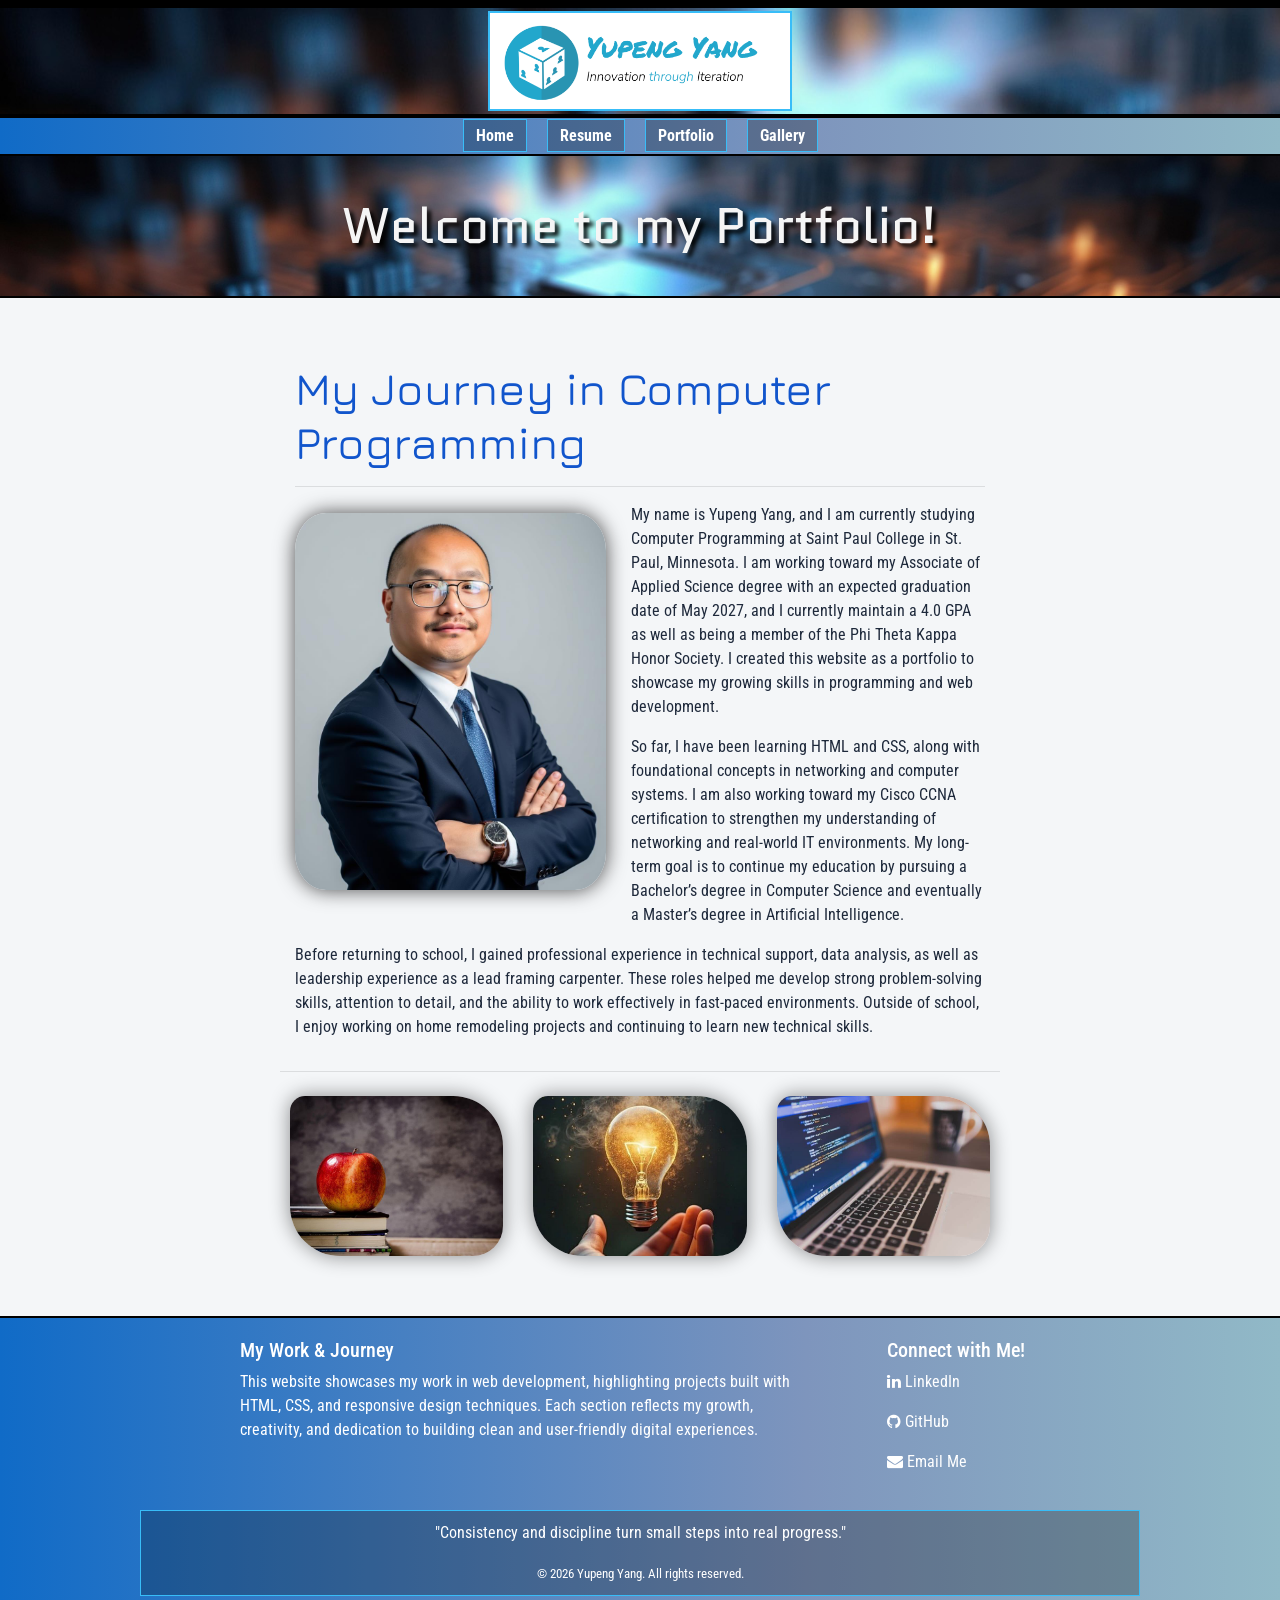
<file: index.html>
<!DOCTYPE html>
<html lang="en">
<head>

	<meta charset="utf-8">
	<meta name="viewport" content="width=device-width, initial-scale=1, minimum-scale=1" />
	<meta name="description" content="This is the portfolio page of Yupeng Yang, a Computer Programming student at Saint Paul College with a 4.0 GPA, Phi Theta Kappa honors, and a background in technical support, data analysis, and leadership.">
	<title>Yupeng Yang's Portfolio::Home</title>

	<!-- Below this is the CSS framework -->
	<link rel="stylesheet" href="https://cdnjs.cloudflare.com/ajax/libs/font-awesome/4.7.0/css/font-awesome.min.css">

	<!-- Below this is the Bootstrap Stylesheet-->
	<link rel="stylesheet" href="https://cdn.jsdelivr.net/npm/bootstrap@4.6.1/dist/css/bootstrap.min.css">

	<link rel="stylesheet" href="style.css">

</head>

<body>

	<header>
		<img src="images/logo.png" alt="logo" height="150" width="300" class="img-fluid logo">
	</header>

	<nav>

  		<ul>
    		<li><a href="index.html">Home</a></li>
    		<li><a href="resume.html">Resume</a></li>
    		<li><a href="portfolio.html">Portfolio</a></li>
    		<li><a href="gallery.html">Gallery</a></li>
  		</ul>

	</nav>

	<!--The hero image is placed between the </nav> and opening <main> so that it can be full width-->
	<div class="home-hero">
		<h1>Welcome to my Portfolio!</h1>
	</div>

	<main>

		<!-- First Section -->
	    <div class="container-fluid mt-4"> 

	        <div class="row">

	            <div class="col-sm-12">

	                <h1>My Journey in Computer Programming</h1>

	                <hr>

	                <img src="images/headshot.jpg" alt="Professional headshot of Yupeng" class="headshot">

	                <p>
	                    My name is Yupeng Yang, and I am currently studying Computer Programming at Saint Paul College in St. Paul, Minnesota. I am working toward my Associate of Applied Science degree with an expected graduation date of May 2027, and I currently maintain a 4.0 GPA as well as being a member of the Phi Theta Kappa Honor Society. I created this website as a portfolio to showcase my growing skills in programming and web development.
	                </p>

	                <p>
	                    So far, I have been learning HTML and CSS, along with foundational concepts in networking and computer systems. I am also working toward my Cisco CCNA certification to strengthen my understanding of networking and real-world IT environments. My long-term goal is to continue my education by pursuing a Bachelor’s degree in Computer Science and eventually a Master’s degree in Artificial Intelligence.
	                </p>

	                <p>
	                    Before returning to school, I gained professional experience in technical support, data analysis, as well as leadership experience as a lead framing carpenter. These roles helped me develop strong problem-solving skills, attention to detail, and the ability to work effectively in fast-paced environments. Outside of school, I enjoy working on home remodeling projects and continuing to learn new technical skills.
	                </p>

	            </div>

	        </div>

	    </div>

	    <hr>

	    <!-- Second Section -->
	    <div class="container mt-4"> 

	        <div class="row text-center">

	            <div class="col-sm-4">
	                <img src="images/apple.jpg" alt="Fruitful reading" class="img-fluid gallery-img">
	            </div>

	            <div class="col-sm-4">
	                <img src="images/bulb.jpg" alt="Light bulb" class="img-fluid gallery-img">
	            </div>

	            <div class="col-sm-4">
	                <img src="images/coding.jpg" alt="Web Design" class="img-fluid gallery-img">
	            </div>

	        </div>

	    </div>

	</main>

	<footer>

		<div class="container-fluid">

			<!-- Final section in footer -->
        	<div class="row"> 

            	<div class="col-sm-8 footer-text">

	                <h5>My Work & Journey</h5>

	                <p>
	                	This website showcases my work in web development, highlighting projects built with HTML, CSS, and responsive design techniques. Each section reflects my growth, creativity, and dedication to building clean and user-friendly digital experiences.
	                </p>

            	</div>
	            
	            <!-- This section is where all the links are at the footer -->
	            <div class="col-sm-4 footer-links">

	                <h5>Connect with Me!</h5>

	                <p>
					    <a href="https://www.linkedin.com/in/yupeng-yang-198344101/" target="_blank">
					        <i class="fa fa-linkedin" aria-hidden="true"></i> LinkedIn
					    </a>
					</p>

					<p>
					    <a href="https://github.com/ypyang-it/ypyang-it" target="_blank">
					        <i class="fa fa-github" aria-hidden="true"></i> GitHub
					    </a>
					</p>

					<p>
					    <a href="mailto:yupengayang@gmail.com">
					        <i class="fa fa-envelope"></i> Email Me
					    </a>
					</p>

	            </div>

	            <div class="text-center">
	            	<p>"Consistency and discipline turn small steps into real progress."</p>
    				<small>&copy; 2026 Yupeng Yang. All rights reserved.</small>
				</div>

        	</div>

    	</div>

	</footer>

	<!--jQuery, Popper, and Bootstrap Javascript files-->
	<script src="https://cdn.jsdelivr.net/npm/jquery@3.6.0/dist/jquery.slim.min.js"></script>
	<script src="https://cdn.jsdelivr.net/npm/popper.js@1.16.1/dist/umd/popper.min.js"></script>
	<script src="https://cdn.jsdelivr.net/npm/bootstrap@4.6.1/dist/js/bootstrap.bundle.min.js"></script>

</body>

</html>
</file>
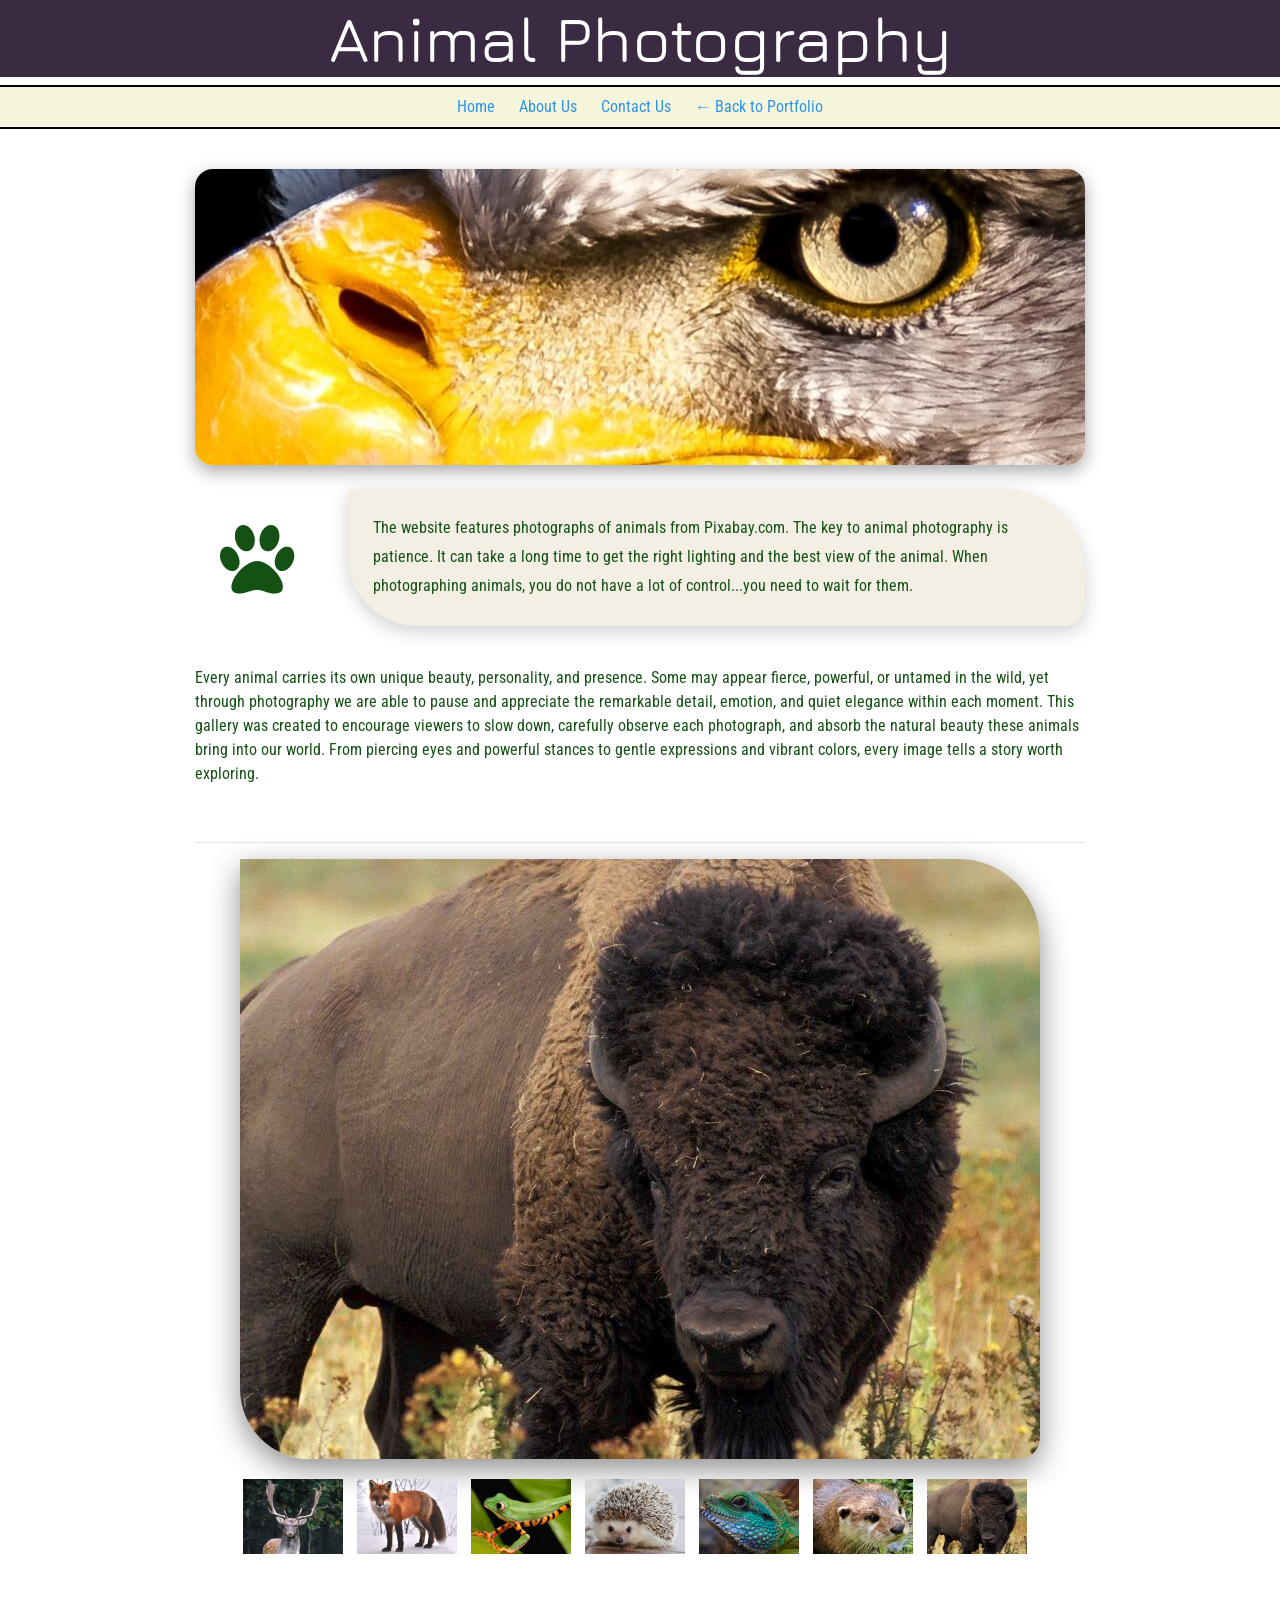
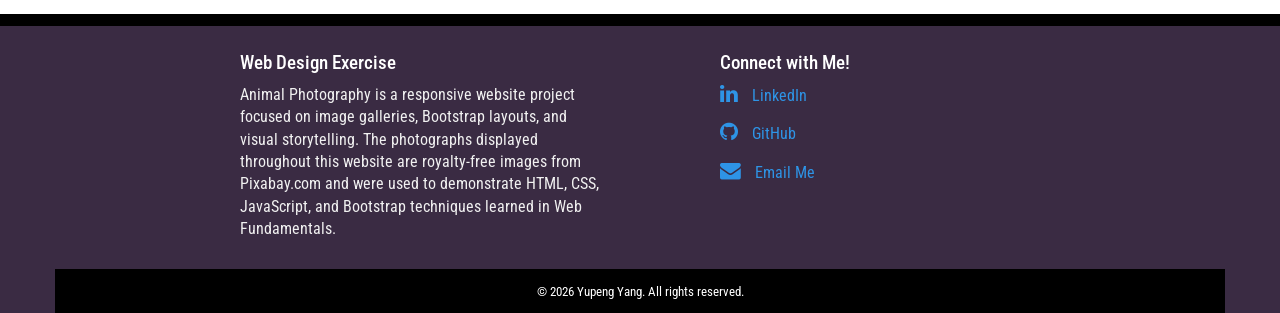
<file: animals/index.html>
<!DOCTYPE html>

<html lang="en">

<head>

	<meta charset="utf-8">
	<meta name="viewport" content="width=device-width, initial-scale=1, minimum-scale=1" />
	<meta name="description" content="This is an example of a meta description. This will often show up in search results so it is important to write a high quality description for each page of a website">

	<title>Animal Photography::Home</title>

	<!-- Below this is the CSS framework -->
	<link rel="stylesheet" href="https://cdnjs.cloudflare.com/ajax/libs/font-awesome/4.7.0/css/font-awesome.min.css">

	<!-- Below this is the Bootstrap Stylesheet-->
	<link rel="stylesheet" href="https://cdn.jsdelivr.net/npm/bootstrap@4.6.1/dist/css/bootstrap.min.css">
	<link rel="stylesheet" href="style.css">

</head>

<body>

	<header>

		<h1>Animal Photography</h1>

	</header>

	<nav>

  		<ul>

    		<li><a href="index.html">Home</a></li>
    		<li><a href="about.html">About Us</a></li>
    		<li><a href="contact.html">Contact Us</a></li>
    		<li><a href="../portfolio.html">← Back to Portfolio</a></li>

  		</ul>

	</nav>

	<main>

		<!-- This is the start of the Bootstrap Columns -->
		<div class="container-fluid">

     		<div class="row">

        		<div class="col-sm-12">

        			<img class="hero-image img-fluid" src="images/eagle-eye.jpg" alt="Piercing eagle eye" height="400" width="1200">

        		</div>

        	</div>

        	<br>

        	<!-- Row 2 begins with icon and message -->
			<div class="row">

				<div class="col-sm-2">

					<!-- This adds a class to the paw icon to customize its size -->
					<i class="fa fa-paw paw-icon" aria-hidden="true"></i>

				</div>

				<div class="col-sm-10">

					<!-- This adds a class so i can style the border-radius in CSS -->
					<p class="photo-message">
						The website features photographs of animals from Pixabay.com. The key to animal photography is patience. It can take a long time to get the right lighting and the best view of the animal. When photographing animals, you do not have a lot of control...you need to wait for them.
					</p>

				</div>

			</div>

			<br>

			<!-- Row 3 - Photo Gallery -->
			<div class="row">

		    	<div class="col-sm-12">

		    		<p class="gallery-intro">
            		Every animal carries its own unique beauty, personality, and presence. Some may appear fierce, powerful, or untamed in the wild, yet through photography we are able to pause and appreciate the remarkable detail, emotion, and quiet elegance within each moment. This gallery was created to encourage viewers to slow down, carefully observe each photograph, and absorb the natural beauty these animals bring into our world. From piercing eyes and powerful stances to gentle expressions and vibrant colors, every image tells a story worth exploring.
        			</p>

        			<br>

        			<hr>

			        <div class="gallery">

					    <div class="preview">
					        <img id="preview" src="images/bison.jpg" style="display:block;margin:0 auto;" alt=""  height="600" width="800"/>
					    </div>

					    <div class="gallery-thumbnails" style="margin:0 auto;text-align:center">

					        <img onclick="document.getElementById('preview').src=document.getElementById('img1').src" id="img1" src="images/deer.jpg" alt="Standing deer" />
					        <img onclick="document.getElementById('preview').src= document.getElementById('img2').src;" id="img2" src="images/fox.jpg" alt="Red fox"  />
					        <img onclick="document.getElementById('preview').src = document.getElementById('img3').src;" id="img3" src="images/froggy.jpg" alt="Green frog" />
					        <img onclick="document.getElementById('preview').src = document.getElementById('img4').src;" id="img4" src="images/hedgehog.jpg" alt="Cute hedgehog" />
					        <img onclick="document.getElementById('preview').src = document.getElementById('img5').src;" id="img5" src="images/lizard.jpg" alt="Fancy lizard"  />
					        <img onclick="document.getElementById('preview').src = document.getElementById('img6').src;" id="img6" src="images/otter.jpg" alt="Brown otter" />
					        <img onclick="document.getElementById('preview').src = document.getElementById('img7').src;" id="img7" src="images/bison.jpg" alt="Bison" />

					    </div>
					    
					</div>

		    	</div>

			</div>
			
        </div>

	</main>

	<footer>

	    <div class="container-fluid">

	        <div class="row">

	            <!-- LEFT FOOTER COLUMN -->
	            <div class="col-sm-6 footer-text">

	                <h5>Web Design Exercise</h5>

	                <p>
	                    Animal Photography is a responsive website project focused on image galleries, Bootstrap layouts, and visual storytelling. The photographs displayed throughout this website are royalty-free images from Pixabay.com and were used to demonstrate HTML, CSS, JavaScript, and Bootstrap techniques learned in Web Fundamentals.
	                </p>

	            </div>

	            <!-- RIGHT FOOTER COLUMN -->
	            <div class="col-sm-6 footer-links">

	                <h5>Connect with Me!</h5>

	                <p>

	                    <a href="https://www.linkedin.com/in/yupeng-yang-198344101/" target="_blank">
	                        <i class="fa fa-linkedin" aria-hidden="true"></i> LinkedIn
	                    </a>

	                </p>

	                <p>

	                    <a href="https://github.com/ypyang-it/ypyang-it" target="_blank">
	                        <i class="fa fa-github" aria-hidden="true"></i> GitHub
	                    </a>

	                </p>

	                <p>

	                    <a href="mailto:yupengayang@gmail.com">
	                        <i class="fa fa-envelope"></i> Email Me
	                    </a>

	                </p>

	            </div>

	        </div>

	        <div class="text-center">

	            <small>&copy; 2026 Yupeng Yang. All rights reserved.</small>

	        </div>

	    </div>

	</footer>

	<!--jQuery, Popper, and Bootstrap Javascript files-->
	<script src="https://cdn.jsdelivr.net/npm/jquery@3.6.0/dist/jquery.slim.min.js"></script>
	<script src="https://cdn.jsdelivr.net/npm/popper.js@1.16.1/dist/umd/popper.min.js"></script>
	<script src="https://cdn.jsdelivr.net/npm/bootstrap@4.6.1/dist/js/bootstrap.bundle.min.js"></script>

</body>

</html>
</file>
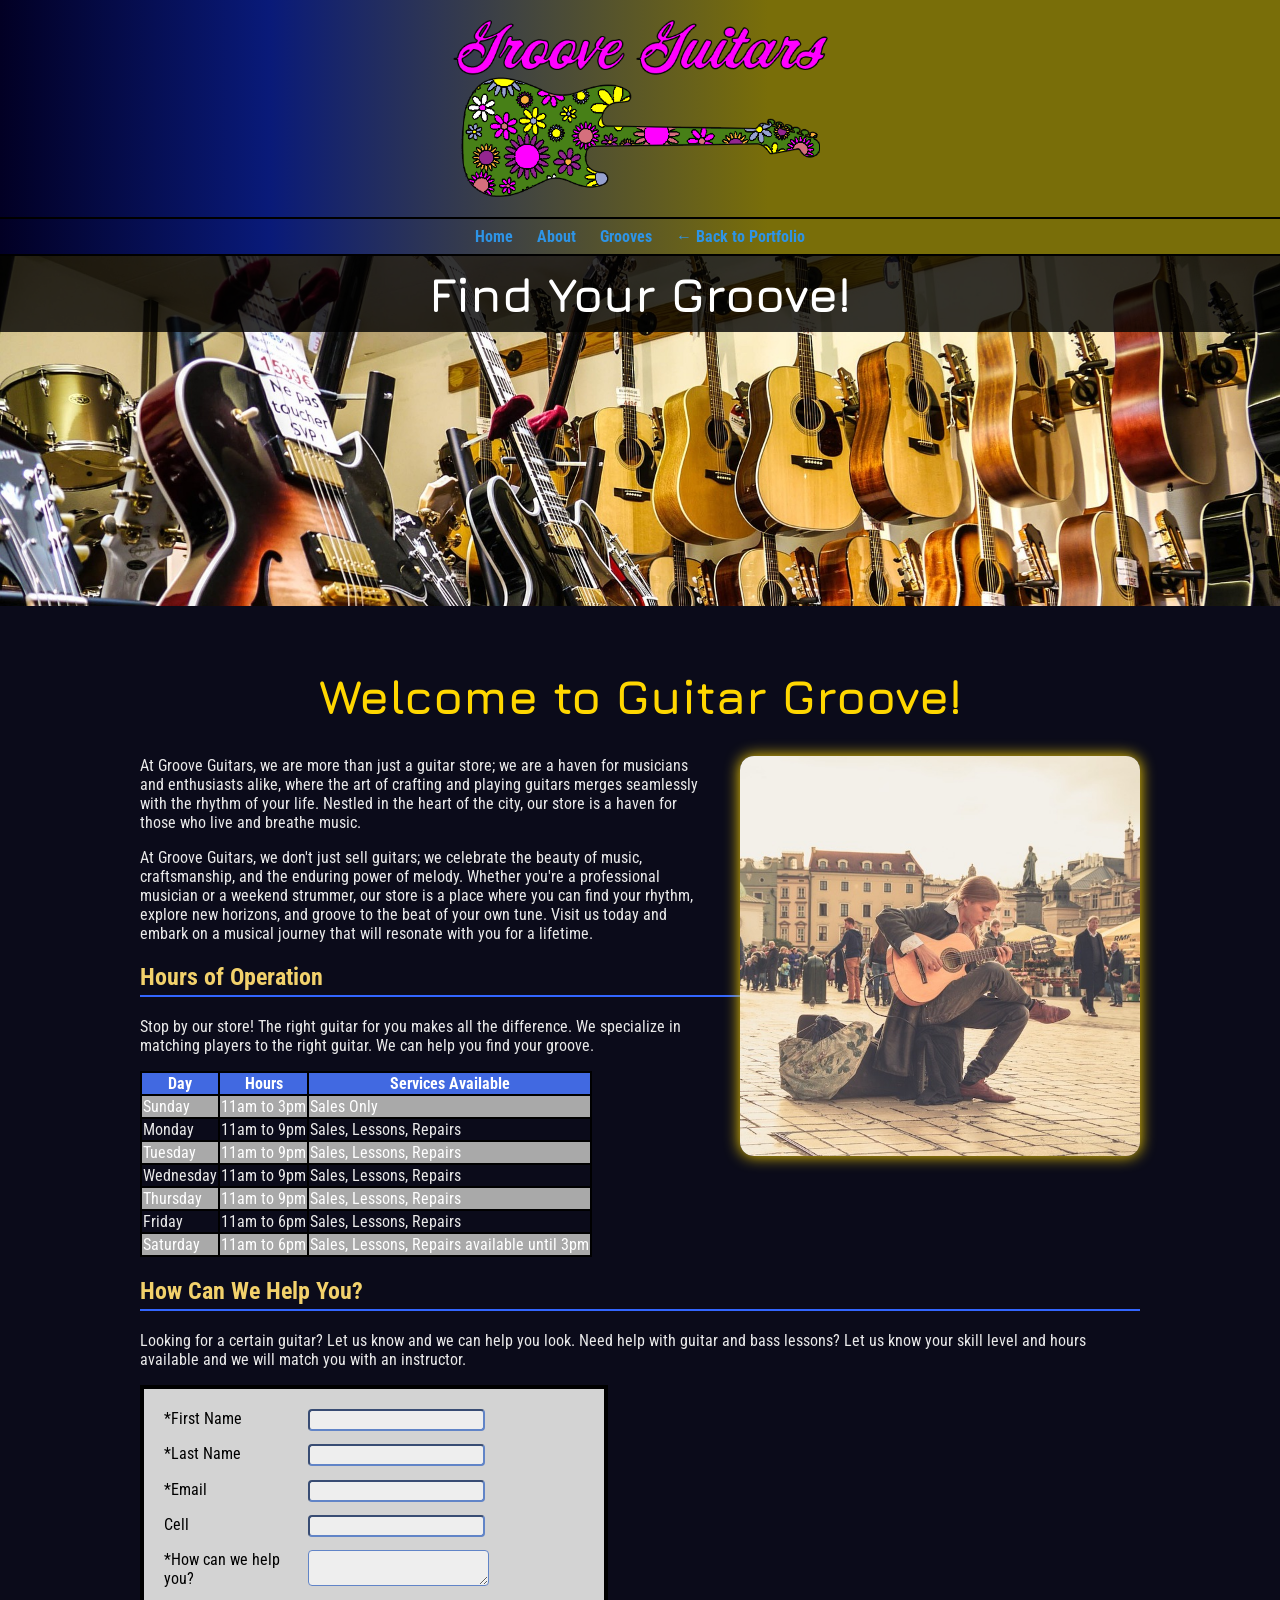
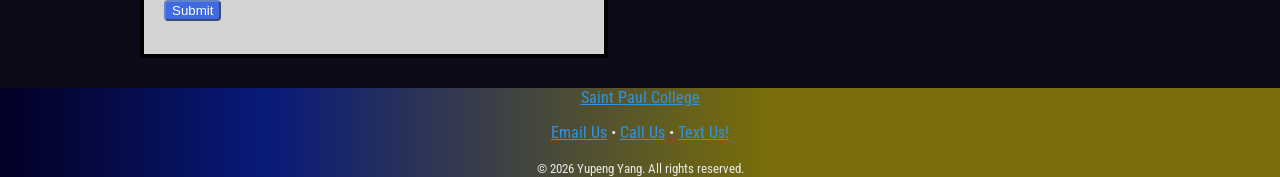
<file: groove-guitars/index.html>
<!DOCTYPE html>

<html lang="en">

<head>
	<meta charset="utf-8">
	<meta name="viewport" content="width=device-width, initial-scale=1, minimum-scale=1" />
	<meta name="description" content="Groove Guitars carries the grooviest guitars on the planet! Stop by our store to find your groove.">
	<title>Groove Guitars::Home</title>
	<link rel="stylesheet" href="style.css">
</head>

<body>

	<header>

		<img src="images/groove-guitars-logo.png" width="570" height="269px" alt="Logo for Groove Guitars" class="logo">

	</header>

	<nav>

  		<ul>
    		<li><a href="index.html">Home</a></li>
    		<li><a href="about.html">About</a></li>
    		<li><a href="grooves.html">Grooves</a></li>
    		<li><a href="../portfolio.html">← Back to Portfolio</a></li>
  		</ul>

	</nav>

	<div id="home-hero">

		<h1>Find Your Groove!</h1>

	</div>

	<main>
		<h1>Welcome to Guitar Groove!</h1>

		<img src="images/guitar2.jpg" width="40%" height="auto" alt="Playing Guitar in the Square" class="float-right">

		<p>
			At Groove Guitars, we are more than just a guitar store; we are a haven for musicians and enthusiasts alike, where the art of crafting and playing guitars merges seamlessly with the rhythm of your life. Nestled in the heart of the city, our store is a haven for those who live and breathe music.
		</p>

		<p>
			At Groove Guitars, we don't just sell guitars; we celebrate the beauty of music, craftsmanship, and the enduring power of melody. Whether you're a professional musician or a weekend strummer, our store is a place where you can find your rhythm, explore new horizons, and groove to the beat of your own tune. Visit us today and embark on a musical journey that will resonate with you for a lifetime.
		</p>
			
		<h2>Hours of Operation</h2>

		<p>Stop by our store! The right guitar for you makes all the difference. We specialize in matching players to the right guitar. We can help you find your groove.</p>

		<table>

		  <tr>
		    <th>Day</th>
		    <th>Hours</th>
		    <th>Services Available</th>
		  </tr>
		  <tr>
		    <td>Sunday</td>
		    <td>11am to 3pm</td>
		    <td>Sales Only</td>
		  </tr>
		  <tr>
		    <td>Monday</td>
		    <td>11am to 9pm</td>
		    <td>Sales, Lessons, Repairs</td>
		  </tr>
		  <tr>
		    <td>Tuesday</td>
		    <td>11am to 9pm</td>
		    <td>Sales, Lessons, Repairs</td>
		  </tr>
		  <tr>  
		    <td>Wednesday</td>
		    <td>11am to 9pm</td>
		    <td>Sales, Lessons, Repairs</td>
		  </tr>
		  <tr>
		    <td>Thursday</td>
		    <td>11am to 9pm</td>
		    <td>Sales, Lessons, Repairs</td>
		  </tr>
		  <tr>
		    <td>Friday</td>
		    <td>11am to 6pm</td>
		    <td>Sales, Lessons, Repairs</td>
		  </tr>
		  <tr>
		    <td>Saturday</td>
		    <td>11am to 6pm</td>
		    <td>Sales, Lessons, Repairs available until 3pm</td>
		  </tr>

		</table>

		<h2>How Can We Help You?</h2>

		<p>Looking for a certain guitar? Let us know and we can help you look. Need help with guitar and bass lessons? Let us know your skill level and hours available and we will match you with an instructor.</p>
			
		<form action="https://webdevstudents.com/portfolio/submit-form.php" method="post">

		  <label for="first_name">*First Name</label>
		  <input type="text" name="first_name" id="first_name" required>

		  <label for="last_name">*Last Name</label>
		  <input type="text" name="last_name" id="last_name" required>

		  <label for="email">*Email</label>
		  <input type="email" name="email" id="email" required>

		  <label for="phone">Cell</label>
		  <input type="tel" name="phone" id="phone" required>

		  <label for="comments">*How can we help you?</label> 
		  <textarea id="comments" name="comments" required></textarea>

		  <input type="submit" value="Submit">

		</form>
		
	</main>

	<footer>

		<p><a href="https://saintpaul.edu" target="_blank">Saint Paul College</a></p>

		<p><a href="mailto:yupengyang@webdevwizards.com">Email Us</a> &bull;

		<a href="tel:8001234567">Call Us</a> &bull;

		<a href="sms:8001234567">Text Us!</a></p>

		<small>&copy; 2026 Yupeng Yang. All rights reserved.</small>

	</footer>

</body>

</html>
</file>
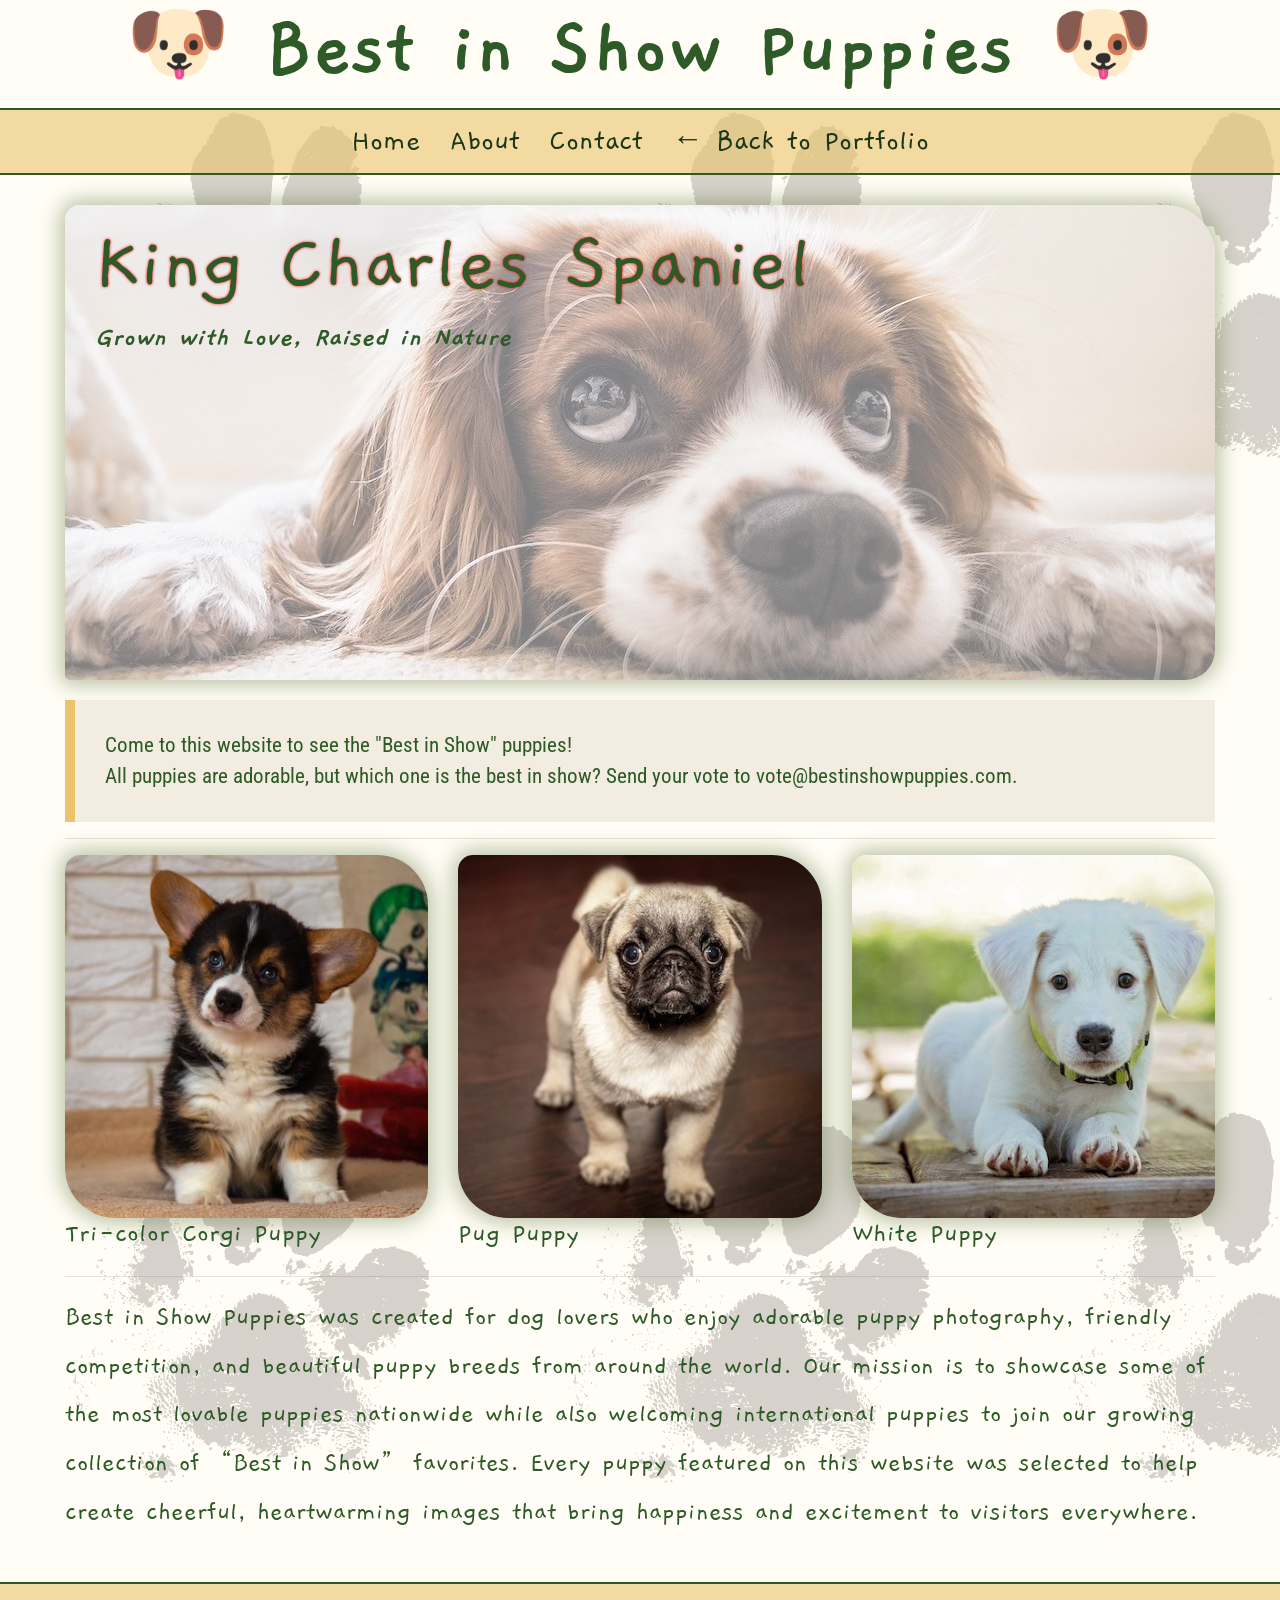
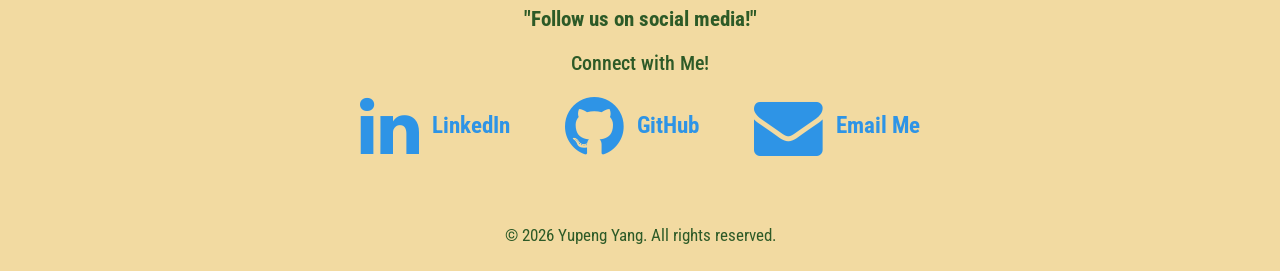
<file: puppies/index.html>
<!DOCTYPE html>

<html lang="en">

<head>

	<meta charset="utf-8">
	<meta name="viewport" content="width=device-width, initial-scale=1, minimum-scale=1" />
	<meta name="description" content="This is an example of a meta description. This will often show up in search results so it is important to write a high quality description for each page of a website">

	<title>Best in Show Puppies :: Home</title>

	<!-- Below this is the Google Font embedded html code -->
	<link rel="preconnect" href="https://fonts.googleapis.com">
	<link rel="preconnect" href="https://fonts.gstatic.com" crossorigin>
	<link href="https://fonts.googleapis.com/css2?family=Gaegu&display=swap" rel="stylesheet">

	<!-- Below this is the CSS framework -->
	<link rel="stylesheet" href="https://cdnjs.cloudflare.com/ajax/libs/font-awesome/4.7.0/css/font-awesome.min.css">

	<!-- Below this is the Bootstrap Stylesheet-->
	<link rel="stylesheet" href="https://cdn.jsdelivr.net/npm/bootstrap@4.6.1/dist/css/bootstrap.min.css">
	<link rel="stylesheet" href="style.css">

</head>

<body>

	<header>

		<h1>🐶 Best in Show Puppies 🐶</h1>

	</header>

	<nav> <!-- Navigation links are here -->

  		<ul>
    		<li><a href="index.html">Home</a></li>
    		<li><a href="about.html">About</a></li>
    		<li><a href="contact.html">Contact</a></li>
    		<li><a href="../portfolio.html">← Back to Portfolio</a></li>
  		</ul>

	</nav>
	
	<main>

		<!-- This is the start of the Bootstrap Column -->
		<div class="container-fluid">

     		<div class="row">

        		<div class="col-sm-12">

        			<div class="home-hero">

        				<h2>King Charles Spaniel</h2>

        				<h3>Grown with Love, Raised in Nature</h3>

        			</div>

        			<blockquote>
						Come to this website to see the "Best in Show" puppies!<br> 
						All puppies are adorable, but which one is the best in show?
						Send your vote to vote@bestinshowpuppies.com.
					</blockquote>	

					<hr>

        		</div>

        	</div> 

        	<div class="row">

        		<div class="col-sm-4">

        			<img src="images/corgi.jpg" alt="Corgi Puppy" class="img-fluid">

        			<h3>Tri-color Corgi Puppy</h3>

        		</div>

        		<div class="col-sm-4">

    				<img src="images/pug.jpg" alt="Pug Puppy" class="img-fluid">

    				<h3>Pug Puppy</h3>

  				</div>

  				<div class="col-sm-4">

        			<img src="images/white-puppy.jpg" alt="White Puppy" class="img-fluid">

        			<h3>White Puppy</h3>

        		</div>

        	</div>

        	<hr>

        	<div class="row">

			    <div class="col-sm-12">

			        <p class="home-intro">
			            Best in Show Puppies was created for dog lovers who enjoy adorable puppy photography, friendly competition, and beautiful puppy breeds from around the world. Our mission is to showcase some of the most lovable puppies nationwide while also welcoming international puppies to join our growing collection of “Best in Show” favorites. Every puppy featured on this website was selected to help create cheerful, heartwarming images that bring happiness and excitement to visitors everywhere.
			        </p>

			    </div>

			</div>

        </div>
        <!-- This is the end of the Bootstrap Column -->

	</main>
	
	<footer>

		<p>"Follow us on social media!"</p>

		<div class="container-fluid">

			<div class="row text-center">

				<div class="col-sm-12 footer-links">

				    <h5>Connect with Me!</h5>

				    <p>
				        <a href="https://www.linkedin.com/in/yupeng-yang-198344101/" target="_blank">
				            <i class="fa fa-linkedin" aria-hidden="true"></i> LinkedIn
				        </a>

				        <a href="https://github.com/ypyang-it/ypyang-it" target="_blank">
				            <i class="fa fa-github" aria-hidden="true"></i> GitHub
				        </a>

				        <a href="mailto:yupengayang@gmail.com">
				            <i class="fa fa-envelope"></i> Email Me
				        </a>

				    </p>

				</div>

			</div>

		</div>

		<br>

		<small>&copy; 2026 Yupeng Yang. All rights reserved.</small>

	</footer>

	<!--jQuery, Popper, and Bootstrap Javascript files-->
	<script src="https://cdn.jsdelivr.net/npm/jquery@3.6.0/dist/jquery.slim.min.js"></script>
	<script src="https://cdn.jsdelivr.net/npm/popper.js@1.16.1/dist/umd/popper.min.js"></script>
	<script src="https://cdn.jsdelivr.net/npm/bootstrap@4.6.1/dist/js/bootstrap.bundle.min.js"></script>

</body>

</html>
</file>
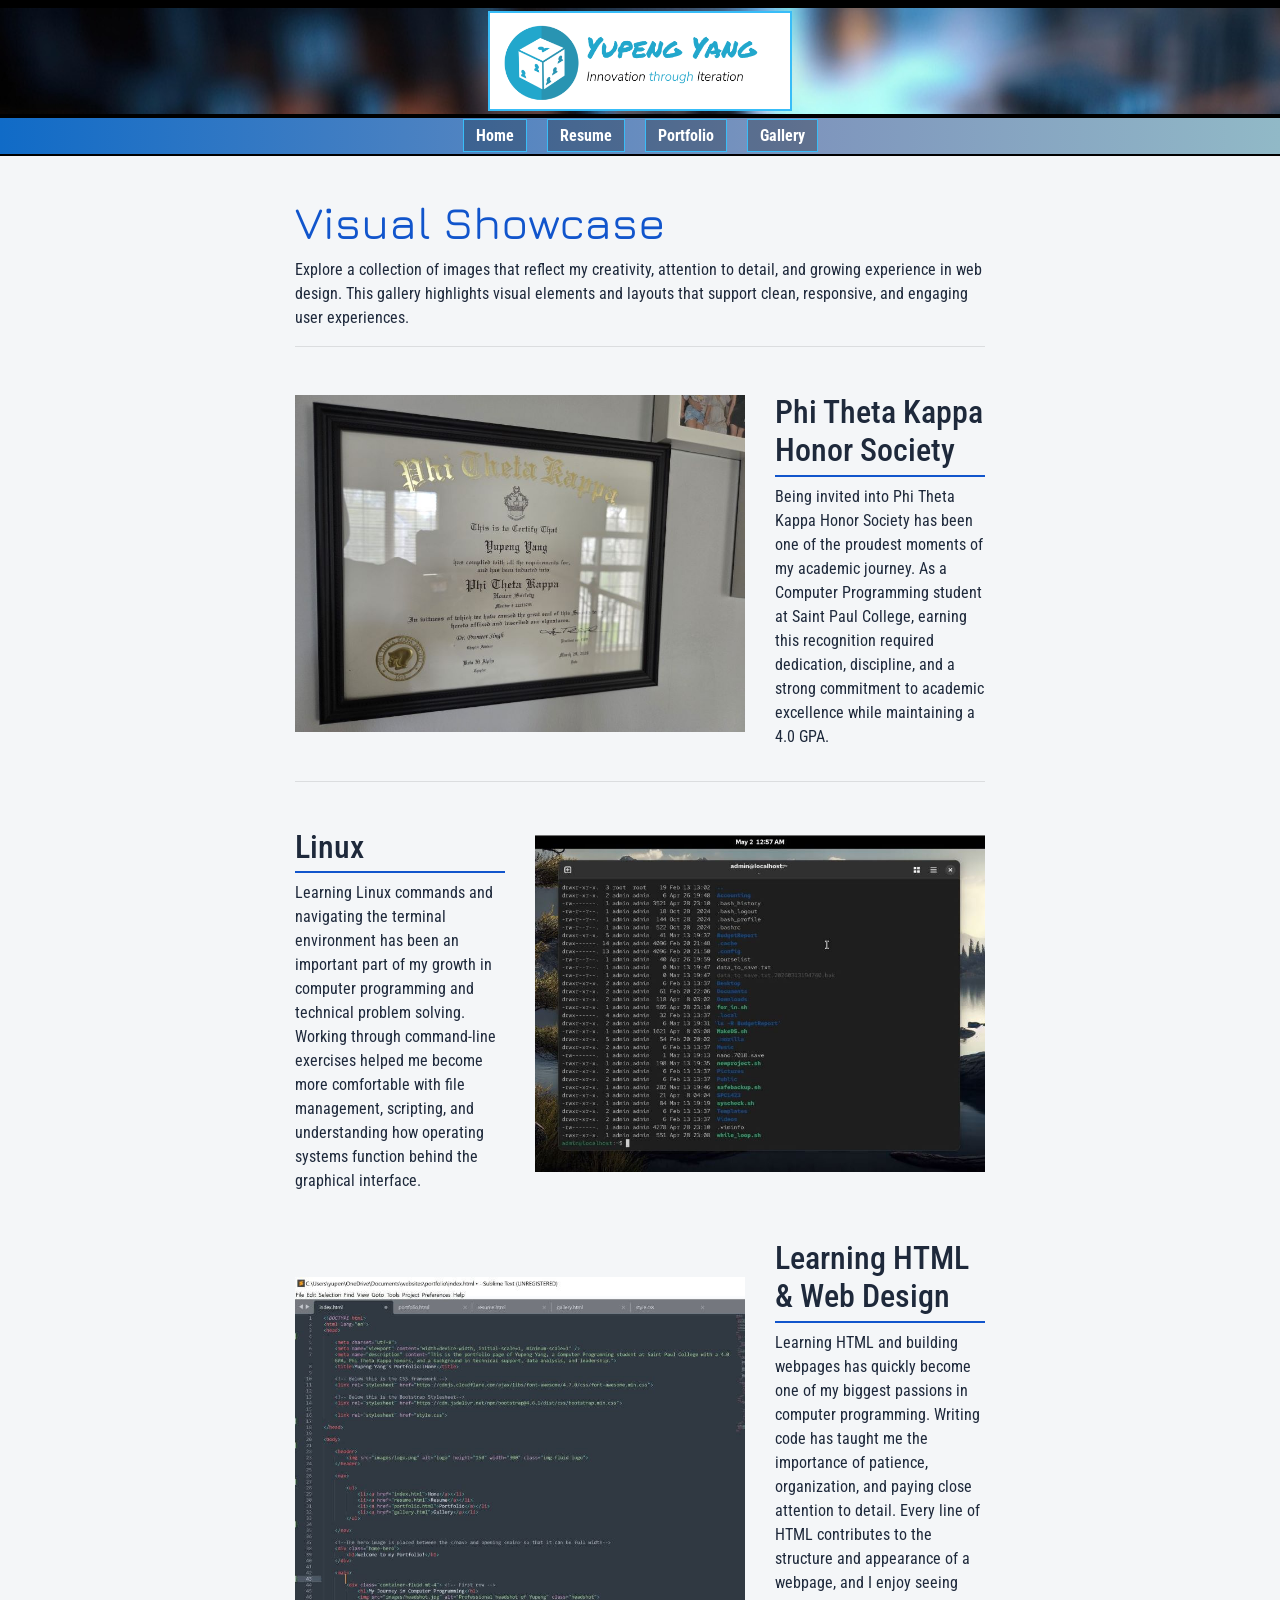
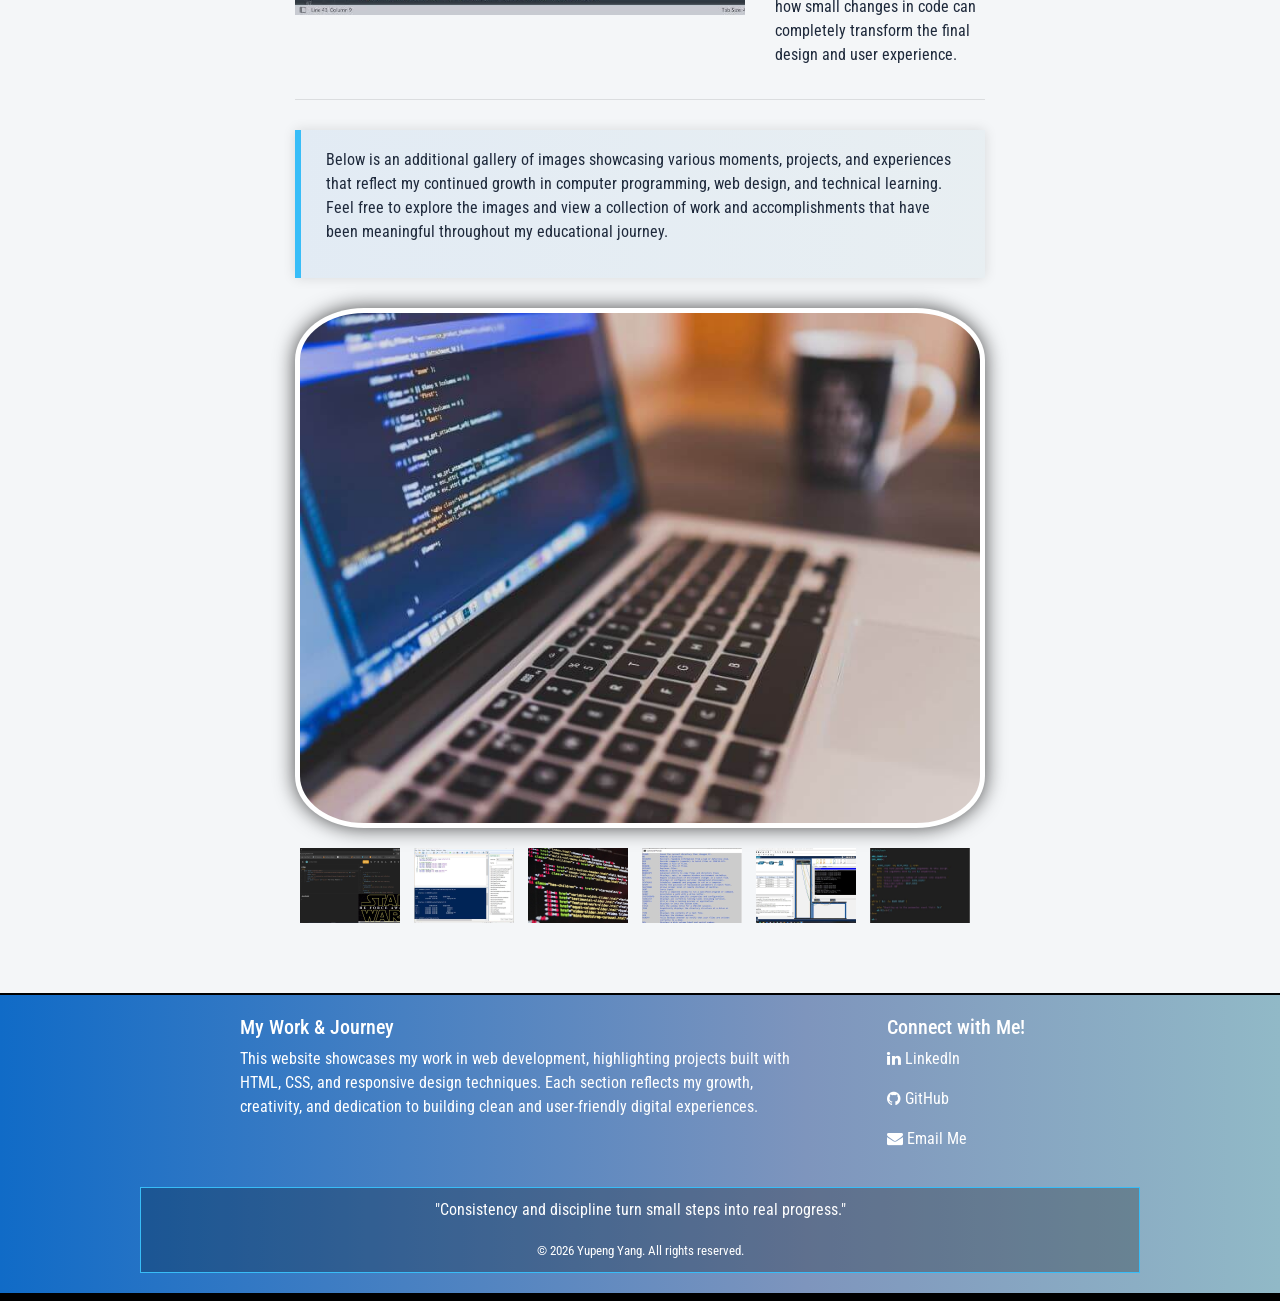
<file: gallery.html>
<!DOCTYPE html>
<html lang="en">
<head>

	<meta charset="utf-8">
	<meta name="viewport" content="width=device-width, initial-scale=1, minimum-scale=1" />
	<meta name="description" content="This is the portfolio page of Yupeng Yang, a Computer Programming student at Saint Paul College with a 4.0 GPA, Phi Theta Kappa honors, and a background in technical support, data analysis, and leadership.">
	<title>Yupeng Yang's Portfolio::Gallery</title>

	<!-- Below this is the CSS framework -->
	<link rel="stylesheet" href="https://cdnjs.cloudflare.com/ajax/libs/font-awesome/4.7.0/css/font-awesome.min.css">

	<!-- Below this is the Bootstrap Stylesheet-->
	<link rel="stylesheet" href="https://cdn.jsdelivr.net/npm/bootstrap@4.6.1/dist/css/bootstrap.min.css">

	<link rel="stylesheet" href="style.css">

</head>

<body>

	<header>
		<img src="images/logo.png" alt="logo" height="150" width="300" class="img-fluid logo">
	</header>

	<nav>

  		<ul>
    		<li><a href="index.html">Home</a></li>
    		<li><a href="resume.html">Resume</a></li>
    		<li><a href="portfolio.html">Portfolio</a></li>
    		<li><a href="gallery.html">Gallery</a></li>
  		</ul>

	</nav>

	<main>

	    <div class="container-fluid">

	        <div class="row">

	            <div class="col-sm-12">

	                <h1>Visual Showcase</h1>

	                <p>
	                    Explore a collection of images that reflect my creativity, attention to detail, and growing experience in web design. This gallery highlights visual elements and layouts that support clean, responsive, and engaging user experiences.
	                </p>

	                <hr>

	            </div>

	        </div>

	        <!-- PTK Section - keeps items centered -->
	        <div class="row align-items-center">

	            <div class="col-sm-8">

	                <img src="images/ptk-certification.jpg" alt="Phi Theta Kappa Honor Society" class="img-fluid">

	            </div>

	            <div class="col-sm-4">

	            	<h2>Phi Theta Kappa Honor Society</h2>

	                <p>
	                    Being invited into Phi Theta Kappa Honor Society has been one of the proudest moments of my academic journey. As a Computer Programming student at Saint Paul College, earning this recognition required dedication, discipline, and a strong commitment to academic excellence while maintaining a 4.0 GPA.
	                </p>

	            </div>

	        </div>

	        <hr>

	        <!-- Linux Section - keeps items centered -->
	        <div class="row align-items-center">

	        	<div class="col-sm-4">

	        		<h2>Linux</h2>

	        		<p>
					    Learning Linux commands and navigating the terminal environment has been an important part of my growth in computer programming and technical problem solving. Working through command-line exercises helped me become more comfortable with file management, scripting, and understanding how operating systems function behind the graphical interface.
					</p>

	        	</div>

	        	<div class="col-sm-8">

	        		<img src="images/linux-terminal.jpg" alt="Linux Terminal" class="img-fluid">

	        	</div>

	        </div>

	        <!-- Html Section - keeps items centered -->
	        <div class="row align-items-center">

			    <!-- LEFT COLUMN -->
			    <div class="col-sm-8 text-center">

			        <img src="images/html.jpg" alt="HTML coding in Sublime Text" class="img-fluid">

			    </div>

			    <!-- RIGHT COLUMN -->
			    <div class="col-sm-4">

			        <h2>Learning HTML & Web Design</h2>

			        <p>
			            Learning HTML and building webpages has quickly become one of my biggest passions in computer programming. Writing code has taught me the importance of patience, organization, and paying close attention to detail. Every line of HTML contributes to the structure and appearance of a webpage, and I enjoy seeing how small changes in code can completely transform the final design and user experience.
			        </p>

			    </div>

			</div>

			<hr>

			<div class="gallery-message">

			    <p>
			        Below is an additional gallery of images showcasing various moments, projects, and experiences that reflect my continued growth in computer programming, web design, and technical learning. Feel free to explore the images and view a collection of work and accomplishments that have been meaningful throughout my educational journey.
			    </p>

			</div>

			<!-- Photo Gallery -->
			<div class="row align-items-center">

			    <div class="col-sm-12">

				    <div class="gallery">

						<div class="preview">

						    <img id="preview" src="images/coding.jpg" style="display:block;margin:0 auto;" alt="Laptop Coding"  height="600" width="800"/>

						</div>

						<div class="gallery-thumbnails" style="margin:0 auto;text-align:center">

						    <img onclick="document.getElementById('preview').src=document.getElementById('img1').src" id="img1" src="images/jsfiddle.jpg" alt="Jsfiddle HTML" />
						    <img onclick="document.getElementById('preview').src= document.getElementById('img2').src;" id="img2" src="images/powershell.jpg" alt="Powershell ISE"  />
						    <img onclick="document.getElementById('preview').src = document.getElementById('img3').src;" id="img3" src="images/language.jpg" alt="Computer language" />
						    <img onclick="document.getElementById('preview').src = document.getElementById('img4').src;" id="img4" src="images/syntax.jpg" alt="Command Syntax" />
						    <img onclick="document.getElementById('preview').src = document.getElementById('img5').src;" id="img5" src="images/packet-tracer.jpg" alt="Cisco Packet Tracer"  />
						    <img onclick="document.getElementById('preview').src = document.getElementById('img6').src;" id="img6" src="images/shell-script.jpg" alt="Shell Scripting" />

						</div>

					</div>

			    </div>

			</div>

	    </div>

	</main>

	<footer>

		<div class="container-fluid">

			<!-- Final section in footer -->
        	<div class="row"> 

            	<div class="col-sm-8 footer-text">

	                <h5>My Work & Journey</h5>

	                <p>
	                	This website showcases my work in web development, highlighting projects built with HTML, CSS, and responsive design techniques. Each section reflects my growth, creativity, and dedication to building clean and user-friendly digital experiences.
	                </p>

            	</div>
	            
	            <!-- This section is where all the links are at the footer -->
	            <div class="col-sm-4 footer-links">

	                <h5>Connect with Me!</h5>

	                <p>
					    <a href="https://www.linkedin.com/in/yupeng-yang-198344101/" target="_blank">
					        <i class="fa fa-linkedin" aria-hidden="true"></i> LinkedIn
					    </a>
					</p>

					<p>
					    <a href="https://github.com/ypyang-it/ypyang-it" target="_blank">
					        <i class="fa fa-github" aria-hidden="true"></i> GitHub
					    </a>
					</p>

					<p>
					    <a href="mailto:yupengayang@gmail.com">
					        <i class="fa fa-envelope"></i> Email Me
					    </a>
					</p>

	            </div>

	            <div class="text-center">
	            	<p>"Consistency and discipline turn small steps into real progress."</p>
    				<small>&copy; 2026 Yupeng Yang. All rights reserved.</small>
				</div>

        	</div>

    	</div>

	</footer>

	<!--jQuery, Popper, and Bootstrap Javascript files-->
	<script src="https://cdn.jsdelivr.net/npm/jquery@3.6.0/dist/jquery.slim.min.js"></script>
	<script src="https://cdn.jsdelivr.net/npm/popper.js@1.16.1/dist/umd/popper.min.js"></script>
	<script src="https://cdn.jsdelivr.net/npm/bootstrap@4.6.1/dist/js/bootstrap.bundle.min.js"></script>

</body>

</html>
</file>
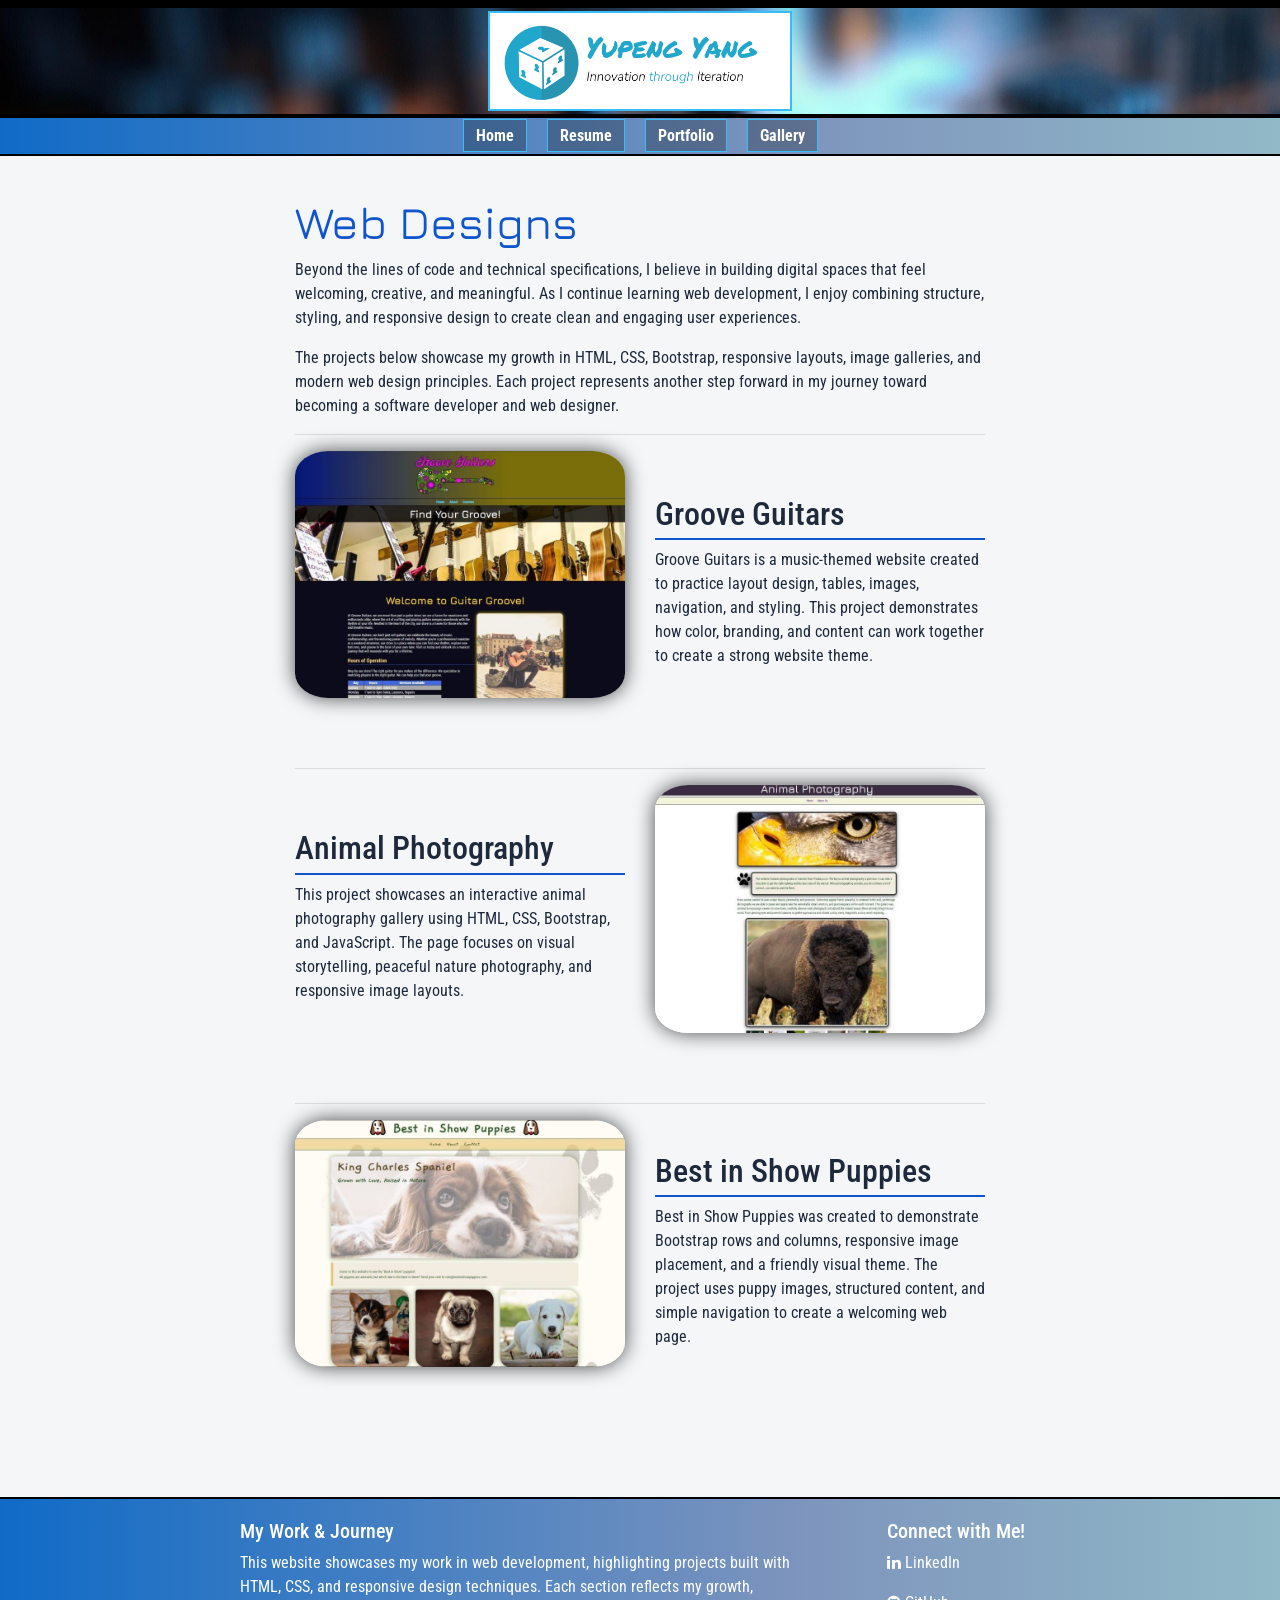
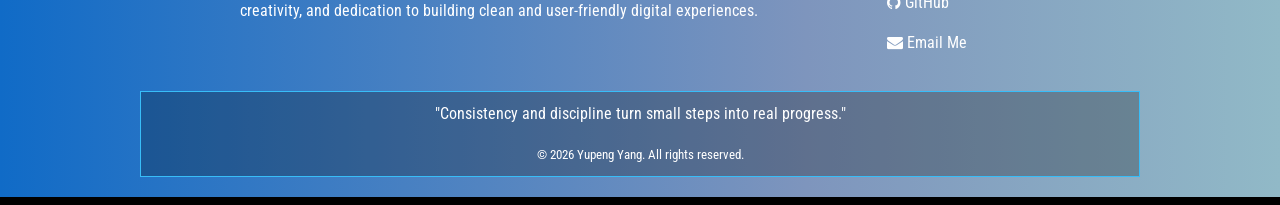
<file: portfolio.html>
<!DOCTYPE html>
<html lang="en">
<head>

	<meta charset="utf-8">
	<meta name="viewport" content="width=device-width, initial-scale=1, minimum-scale=1" />
	<meta name="description" content="This is the portfolio page of Yupeng Yang, a Computer Programming student at Saint Paul College with a 4.0 GPA, Phi Theta Kappa honors, and a background in technical support, data analysis, and leadership.">
	<title>Yupeng Yang's Portfolio::Portfolio</title>

	<!-- Below this is the CSS framework -->
	<link rel="stylesheet" href="https://cdnjs.cloudflare.com/ajax/libs/font-awesome/4.7.0/css/font-awesome.min.css">

	<!-- Below this is the Bootstrap Stylesheet-->
	<link rel="stylesheet" href="https://cdn.jsdelivr.net/npm/bootstrap@4.6.1/dist/css/bootstrap.min.css">

	<link rel="stylesheet" href="style.css">

</head>

<body>

	<header>
		<img src="images/logo.png" alt="logo" height="150" width="300" class="img-fluid logo">
	</header>

	<nav>

  		<ul>
    		<li><a href="index.html">Home</a></li>
    		<li><a href="resume.html">Resume</a></li>
    		<li><a href="portfolio.html">Portfolio</a></li>
    		<li><a href="gallery.html">Gallery</a></li>
  		</ul>

	</nav>

	<main>

	    <!-- Main Bootstrap container -->
	    <div class="container-fluid">

	        <!-- Page Title Row -->
	        <div class="row">

	            <div class="col-sm-12">

	                <h1>Web Designs</h1>

	            </div>

	        </div>

	        <!-- Introduction Paragraph Row -->
	        <div class="row">

	            <div class="col-sm-12">

	                <p>
	                    Beyond the lines of code and technical specifications, I believe in building digital spaces that feel welcoming, creative, and meaningful. As I continue learning web development, I enjoy combining structure, styling, and responsive design to create clean and engaging user experiences.
	                </p>

	                <p>
	                    The projects below showcase my growth in HTML, CSS, Bootstrap, responsive layouts, image galleries, and modern web design principles. Each project represents another step forward in my journey toward becoming a software developer and web designer.
	                </p>

	                <hr>

	            </div>

	        </div>

	        <!-- Portfolio Projects Bootstrap Layout -->
	        <div class="row">

	            <div class="col-sm-12">

	                <!-- Project 1 -->
	                <div class="row portfolio-item align-items-center">

	                    <div class="col-sm-6">

	                        <a href="groove-guitars/index.html">

	                            <img src="images/guitar-preview.jpg" alt="Groove Guitars website preview" class="img-fluid portfolio-img">

	                        </a>

	                    </div>

	                    <div class="col-sm-6">

	                        <h2>Groove Guitars</h2>

	                        <p>
	                            Groove Guitars is a music-themed website created to practice layout design, tables, images, navigation, and styling. This project demonstrates how color, branding, and content can work together to create a strong website theme.
	                        </p>

	                    </div>

	                </div>

	                <hr>

	                <!-- Project 2 -->
	                <div class="row portfolio-item align-items-center">

	                    <div class="col-sm-6">

	                        <h2>Animal Photography</h2>

	                        <p>
	                            This project showcases an interactive animal photography gallery using HTML, CSS, Bootstrap, and JavaScript. The page focuses on visual storytelling, peaceful nature photography, and responsive image layouts.
	                        </p>

	                    </div>

	                    <div class="col-sm-6">

	                        <a href="animals/index.html">

	                            <img src="images/animals-preview.jpg" alt="Animal Photography website preview" class="img-fluid portfolio-img">

	                        </a>

	                    </div>

	                </div>

	                <hr>

	                <!-- Project 3 -->
	                <div class="row portfolio-item align-items-center">

	                    <div class="col-sm-6">

	                        <a href="puppies/index.html">

	                            <img src="images/puppies-preview.jpg" alt="Best in Show Puppies website preview" class="img-fluid portfolio-img">

	                        </a>

	                    </div>

	                    <div class="col-sm-6">

	                        <h2>Best in Show Puppies</h2>

	                        <p>
	                            Best in Show Puppies was created to demonstrate Bootstrap rows and columns, responsive image placement, and a friendly visual theme. The project uses puppy images, structured content, and simple navigation to create a welcoming web page.
	                        </p>

	                    </div>

	                </div>

	            </div>

	        </div>

	    </div>

	</main>

	<footer>

		<div class="container-fluid">

			<!-- Final section in footer -->
        	<div class="row"> 

            	<div class="col-sm-8 footer-text">

	                <h5>My Work & Journey</h5>

	                <p>
	                	This website showcases my work in web development, highlighting projects built with HTML, CSS, and responsive design techniques. Each section reflects my growth, creativity, and dedication to building clean and user-friendly digital experiences.
	                </p>

            	</div>
	            
	            <!-- This section is where all the links are at the footer -->
	            <div class="col-sm-4 footer-links">

	                <h5>Connect with Me!</h5>

	                <p>
					    <a href="https://www.linkedin.com/in/yupeng-yang-198344101/" target="_blank">
					        <i class="fa fa-linkedin" aria-hidden="true"></i> LinkedIn
					    </a>
					</p>

					<p>
					    <a href="https://github.com/ypyang-it/ypyang-it" target="_blank">
					        <i class="fa fa-github" aria-hidden="true"></i> GitHub
					    </a>
					</p>

					<p>
					    <a href="mailto:yupengayang@gmail.com">
					        <i class="fa fa-envelope"></i> Email Me
					    </a>
					</p>

	            </div>

	            <div class="text-center">
	            	<p>"Consistency and discipline turn small steps into real progress."</p>
    				<small>&copy; 2026 Yupeng Yang. All rights reserved.</small>
				</div>

        	</div>

    	</div>

	</footer>

	<!--jQuery, Popper, and Bootstrap Javascript files-->
	<script src="https://cdn.jsdelivr.net/npm/jquery@3.6.0/dist/jquery.slim.min.js"></script>
	<script src="https://cdn.jsdelivr.net/npm/popper.js@1.16.1/dist/umd/popper.min.js"></script>
	<script src="https://cdn.jsdelivr.net/npm/bootstrap@4.6.1/dist/js/bootstrap.bundle.min.js"></script>

</body>

</html>
</file>
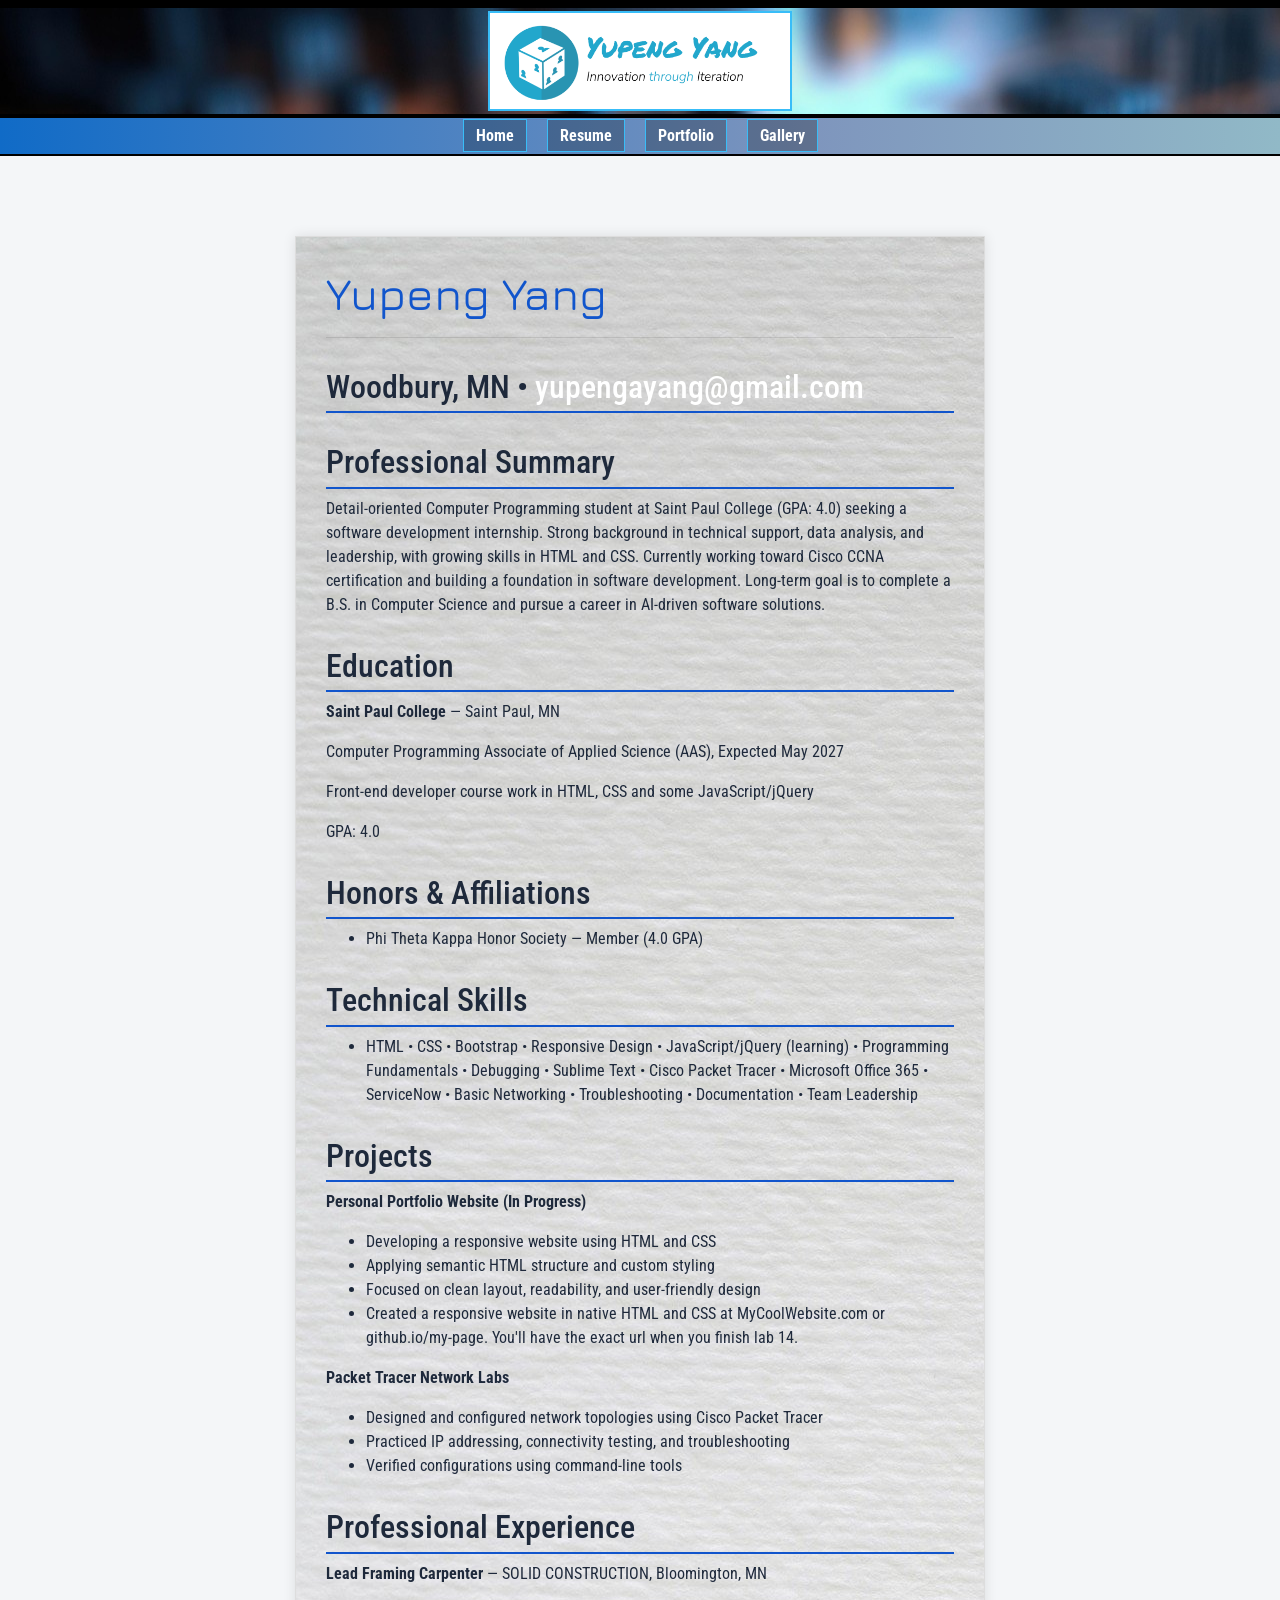
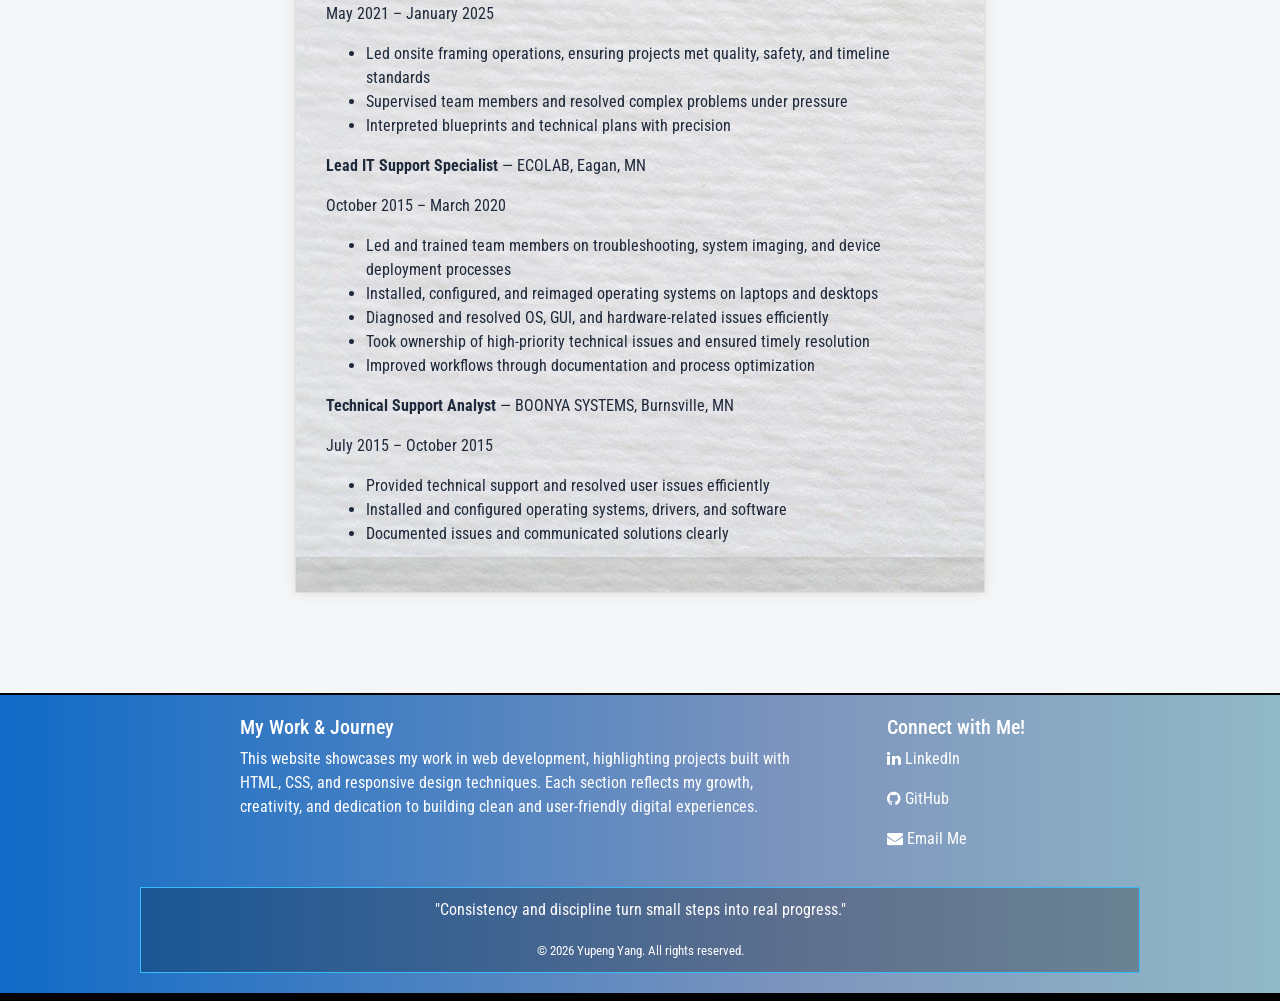
<file: resume.html>
<!DOCTYPE html>
<html lang="en">
<head>

    <meta charset="utf-8">
    <meta name="viewport" content="width=device-width, initial-scale=1, minimum-scale=1" />
    <meta name="description" content="This is the portfolio page of Yupeng Yang, a Computer Programming student at Saint Paul College with a 4.0 GPA, Phi Theta Kappa honors, and a background in technical support, data analysis, and leadership.">
    <title>Yupeng Yang's Portfolio::Resume</title>

    <!-- Below this is the CSS framework -->
    <link rel="stylesheet" href="https://cdnjs.cloudflare.com/ajax/libs/font-awesome/4.7.0/css/font-awesome.min.css">

    <!-- Below this is the Bootstrap Stylesheet-->
    <link rel="stylesheet" href="https://cdn.jsdelivr.net/npm/bootstrap@4.6.1/dist/css/bootstrap.min.css">

    <link rel="stylesheet" href="style.css">

</head>

<body>

    <header>
        <img src="images/logo.png" alt="logo" height="150" width="300" class="img-fluid logo">
    </header>

    <nav>

        <ul>
            <li><a href="index.html">Home</a></li>
            <li><a href="resume.html">Resume</a></li>
            <li><a href="portfolio.html">Portfolio</a></li>
            <li><a href="gallery.html">Gallery</a></li>
        </ul>

    </nav>

    <main>

        <div class="container-fluid">

            <div class="row">

                <div class="col-sm-12">

                    <div class="resume">

                        <div class="resume-content">

                            <h1>Yupeng Yang</h1>

                            <hr>

                            <h2>
                                Woodbury, MN • 
                                <a href="mailto:yupengayang@gmail.com">yupengayang@gmail.com</a>
                            </h2>

                            <h2>Professional Summary</h2>

                            <p>Detail-oriented Computer Programming student at Saint Paul College (GPA: 4.0) seeking a software development internship. Strong background in technical support, data analysis, and leadership, with growing skills in HTML and CSS. Currently working toward Cisco CCNA certification and building a foundation in software development. Long-term goal is to complete a B.S. in Computer Science and pursue a career in AI-driven software solutions.</p>

                            <h2>Education</h2>

                            <p><strong>Saint Paul College</strong> — Saint Paul, MN</p>
                            <p>Computer Programming Associate of Applied Science (AAS), Expected May 2027</p>
                            <p>Front-end developer course work in HTML, CSS and some JavaScript/jQuery</p>
                            <p>GPA: 4.0</p>

                            <h2>Honors &amp; Affiliations</h2>

                            <ul>
                                <li>Phi Theta Kappa Honor Society — Member (4.0 GPA)</li>
                            </ul>

                            <h2>Technical Skills</h2>

                            <ul>
                                <li>
                                    HTML • CSS • Bootstrap • Responsive Design • JavaScript/jQuery (learning) • 
                                    Programming Fundamentals • Debugging • Sublime Text • Cisco Packet Tracer •
                                    Microsoft Office 365 • ServiceNow • Basic Networking • Troubleshooting •
                                    Documentation • Team Leadership
                                </li>
                            </ul>

                            <h2>Projects</h2>

                            <p><strong>Personal Portfolio Website (In Progress)</strong></p>

                            <ul>
                                <li>Developing a responsive website using HTML and CSS</li>
                                <li>Applying semantic HTML structure and custom styling</li>
                                <li>Focused on clean layout, readability, and user-friendly design</li>
                                <li>Created a responsive website in native HTML and CSS at MyCoolWebsite.com or github.io/my-page. You'll have the exact url when you finish lab 14. </li>
                            </ul>

                            <p><strong>Packet Tracer Network Labs</strong></p>

                            <ul>
                                <li>Designed and configured network topologies using Cisco Packet Tracer</li>
                                <li>Practiced IP addressing, connectivity testing, and troubleshooting</li>
                                <li>Verified configurations using command-line tools</li>
                            </ul>

                            <h2>Professional Experience</h2>

                            <p><strong>Lead Framing Carpenter</strong> — SOLID CONSTRUCTION, Bloomington, MN</p>
                            <p>May 2021 – January 2025</p>

                            <ul>
                                <li>Led onsite framing operations, ensuring projects met quality, safety, and timeline standards</li>
                                <li>Supervised team members and resolved complex problems under pressure</li>
                                <li>Interpreted blueprints and technical plans with precision</li>
                            </ul>

                            <p><strong>Lead IT Support Specialist</strong> — ECOLAB, Eagan, MN</p>
                            <p>October 2015 – March 2020</p>

                            <ul>
                                <li>Led and trained team members on troubleshooting, system imaging, and device deployment processes</li>
                                <li>Installed, configured, and reimaged operating systems on laptops and desktops</li>
                                <li>Diagnosed and resolved OS, GUI, and hardware-related issues efficiently</li>
                                <li>Took ownership of high-priority technical issues and ensured timely resolution</li>
                                <li>Improved workflows through documentation and process optimization</li>
                            </ul>

                            <p><strong>Technical Support Analyst</strong> — BOONYA SYSTEMS, Burnsville, MN</p>
                            <p>July 2015 – October 2015</p>

                            <ul>
                                <li>Provided technical support and resolved user issues efficiently</li>
                                <li>Installed and configured operating systems, drivers, and software</li>
                                <li>Documented issues and communicated solutions clearly</li>
                            </ul>
                            
                        </div>

                    </div>

                </div>

            </div>

        </div>
        
    </main>

    <footer>

        <div class="container-fluid">

            <!-- Final section in footer -->
            <div class="row"> 

                <div class="col-sm-8 footer-text">

                    <h5>My Work & Journey</h5>

                    <p>
                        This website showcases my work in web development, highlighting projects built with HTML, CSS, and responsive design techniques. Each section reflects my growth, creativity, and dedication to building clean and user-friendly digital experiences.
                    </p>

                </div>
                
                <!-- This section is where all the links are at the footer -->
                <div class="col-sm-4 footer-links">

                    <h5>Connect with Me!</h5>

                    <p>
                        <a href="https://www.linkedin.com/in/yupeng-yang-198344101/" target="_blank">
                            <i class="fa fa-linkedin" aria-hidden="true"></i> LinkedIn
                        </a>
                    </p>

                    <p>
                        <a href="https://github.com/ypyang-it/ypyang-it" target="_blank">
                            <i class="fa fa-github" aria-hidden="true"></i> GitHub
                        </a>
                    </p>

                    <p>
                        <a href="mailto:yupengayang@gmail.com">
                            <i class="fa fa-envelope"></i> Email Me
                        </a>
                    </p>

                </div>

                <div class="text-center">
                    <p>"Consistency and discipline turn small steps into real progress."</p>
                    <small>&copy; 2026 Yupeng Yang. All rights reserved.</small>
                </div>

            </div>

        </div>

    </footer>

    <!--jQuery, Popper, and Bootstrap Javascript files-->
    <script src="https://cdn.jsdelivr.net/npm/jquery@3.6.0/dist/jquery.slim.min.js"></script>
    <script src="https://cdn.jsdelivr.net/npm/popper.js@1.16.1/dist/umd/popper.min.js"></script>
    <script src="https://cdn.jsdelivr.net/npm/bootstrap@4.6.1/dist/js/bootstrap.bundle.min.js"></script>

</body>

</html>
</file>
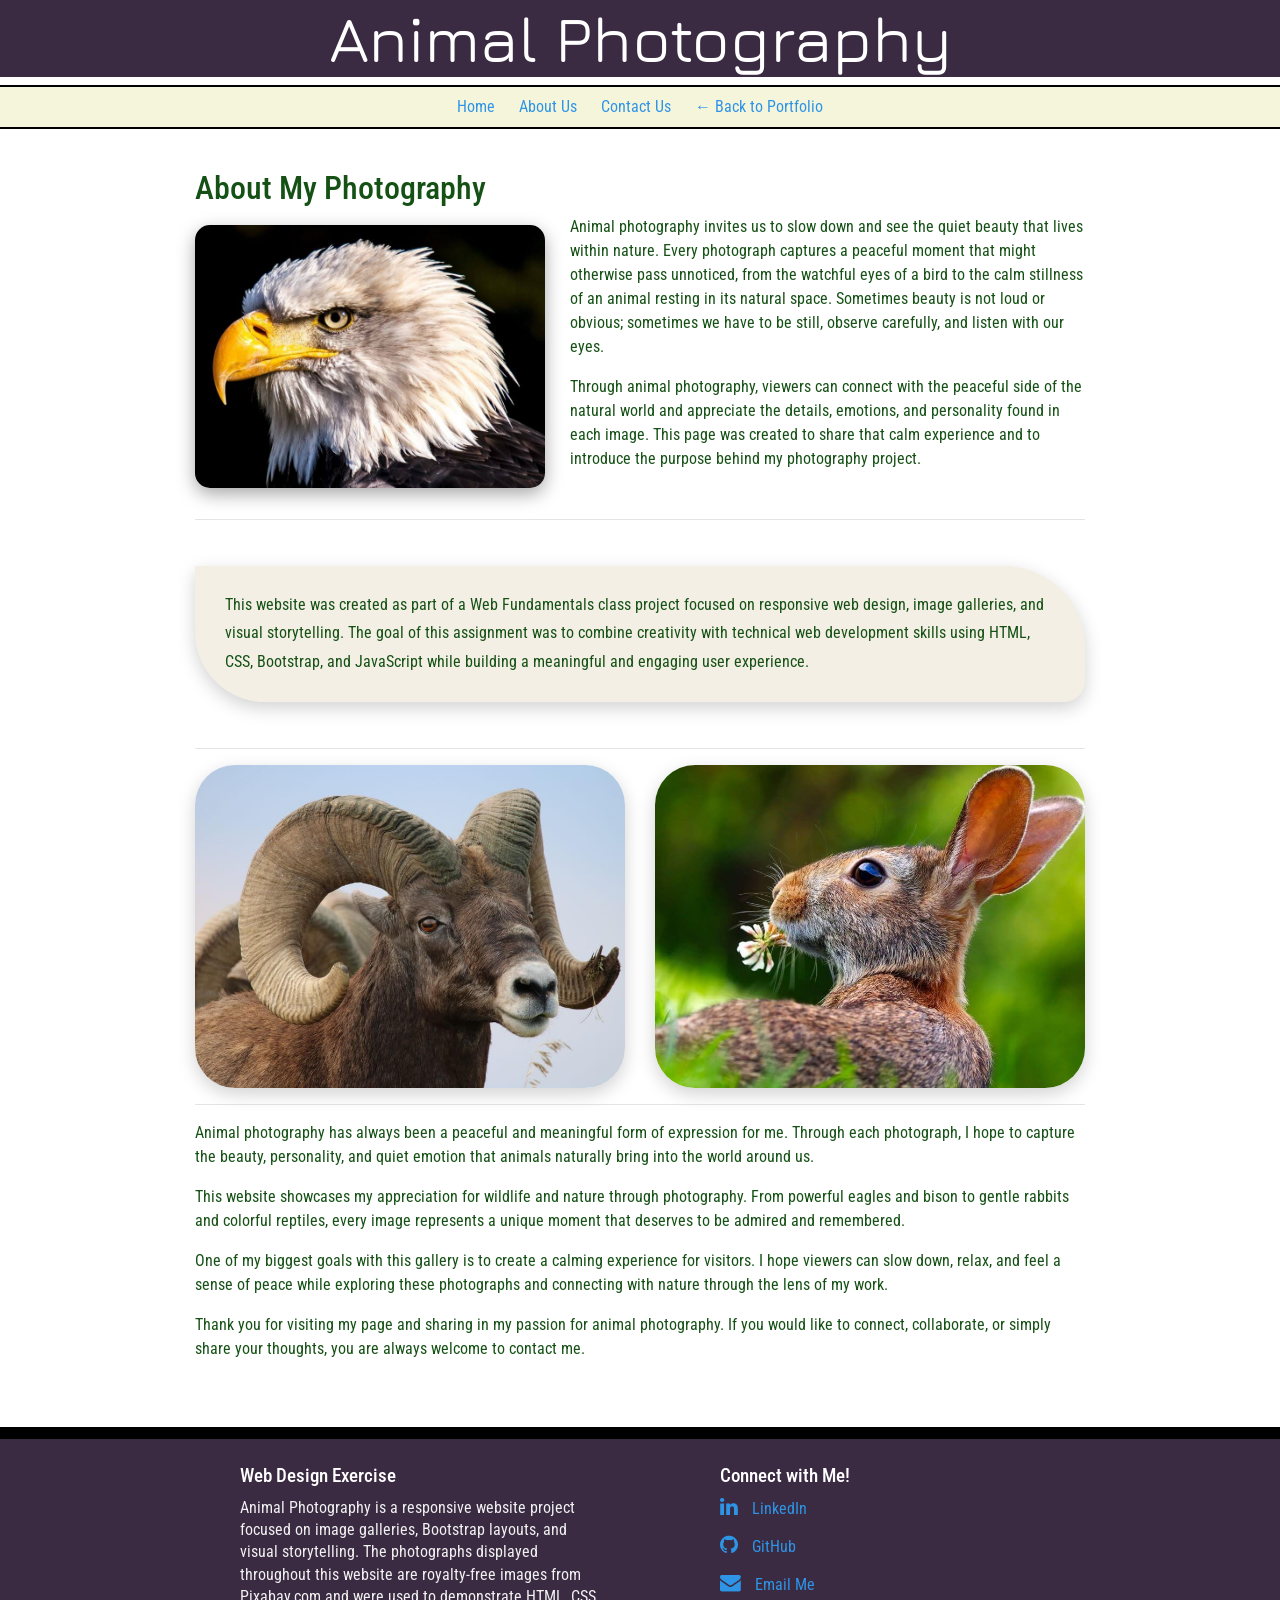
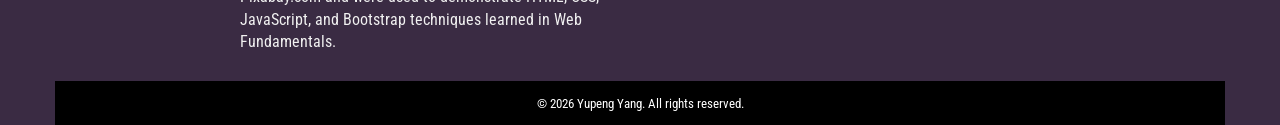
<file: animals/about.html>
<!DOCTYPE html>

<html lang="en">

<head>

	<meta charset="utf-8">
	<meta name="viewport" content="width=device-width, initial-scale=1, minimum-scale=1" />
	<meta name="description" content="This is an example of a meta description. This will often show up in search results so it is important to write a high quality description for each page of a website">

	<title>Animal Photography::About</title>

	<!-- Below this is the CSS framework -->
	<link rel="stylesheet" href="https://cdnjs.cloudflare.com/ajax/libs/font-awesome/4.7.0/css/font-awesome.min.css">

	<!-- Below this is the Bootstrap Stylesheet-->
	<link rel="stylesheet" href="https://cdn.jsdelivr.net/npm/bootstrap@4.6.1/dist/css/bootstrap.min.css">
	<link rel="stylesheet" href="style.css">

</head>

<body>

	<header>

		<h1>Animal Photography</h1>

	</header>

	<nav>

  		<ul>

    		<li><a href="index.html">Home</a></li>
    		<li><a href="about.html">About Us</a></li>
    		<li><a href="contact.html">Contact Us</a></li>
    		<li><a href="../portfolio.html">← Back to Portfolio</a></li>

  		</ul>

	</nav>

	<main>

	    <!-- Main Bootstrap container -->
	    <div class="container-fluid">

	        <!-- Page Title Row -->
	        <div class="row">

	            <div class="col-sm-12">

	                <h2>About My Photography</h2>

	            </div>

	        </div>

	        <!-- Eagle Image + Intro Text Row -->
	        <div class="row">

	            <!-- Left Column with Floating Eagle Image -->
	            <div class="col-sm-12">

	                <img src="images/bald-eagle.jpg" alt="Nature photography" class="main-photo img-fluid">

	            	<p>
	                    Animal photography invites us to slow down and see the quiet beauty that lives within nature. Every photograph captures a peaceful moment that might otherwise pass unnoticed, from the watchful eyes of a bird to the calm stillness of an animal resting in its natural space. Sometimes beauty is not loud or obvious; sometimes we have to be still, observe carefully, and listen with our eyes.
	                </p>

	                <p>
	                    Through animal photography, viewers can connect with the peaceful side of the natural world and appreciate the details, emotions, and personality found in each image. This page was created to share that calm experience and to introduce the purpose behind my photography project.
	                </p>

	            </div>

	        </div>

	        <hr>

	        <!-- Blockquote Row -->
	        <div class="row">

	            <div class="col-sm-12">

	                <blockquote>
	                    This website was created as part of a Web Fundamentals class project focused on responsive web design, image galleries, and visual storytelling. The goal of this assignment was to combine creativity with technical web development skills using HTML, CSS, Bootstrap, and JavaScript while building a meaningful and engaging user experience.
	                </blockquote>

	            </div>

	        </div>

	        <hr>

	        <!-- Two Animal Pictures Row with custom classes to round out the corners using CSS-->
	        <div class="row text-center">

	            <div class="col-sm-6">

	                <img src="images/ram.jpg" alt="Big ram in nature" height="600" width="800" class="img-fluid animal-photo">

	            </div>

	            <div class="col-sm-6">

	                <img src="images/rabbit.jpg" alt="Rabbit in nature" height="600" width="800" class="img-fluid animal-photo">

	            </div>

	        </div>

	        <hr>

	        <!-- Final Paragraph Section -->
	        <div class="row">

	            <div class="col-sm-12">

	                <p>
	                    Animal photography has always been a peaceful and meaningful form of expression for me. Through each photograph, I hope to capture the beauty, personality, and quiet emotion that animals naturally bring into the world around us.
	                </p>

	                <p>
	                    This website showcases my appreciation for wildlife and nature through photography. From powerful eagles and bison to gentle rabbits and colorful reptiles, every image represents a unique moment that deserves to be admired and remembered.
	                </p>

	                <p>
	                    One of my biggest goals with this gallery is to create a calming experience for visitors. I hope viewers can slow down, relax, and feel a sense of peace while exploring these photographs and connecting with nature through the lens of my work.
	                </p>

	                <p>
	                    Thank you for visiting my page and sharing in my passion for animal photography. If you would like to connect, collaborate, or simply share your thoughts, you are always welcome to contact me.
	                </p>

	            </div>
	            
	        </div>

	    </div>

	</main>

	<footer>

	    <div class="container-fluid">

	        <div class="row">

	            <!-- LEFT FOOTER COLUMN -->
	            <div class="col-sm-6 footer-text">

	                <h5>Web Design Exercise</h5>

	                <p>
	                    Animal Photography is a responsive website project focused on image galleries, Bootstrap layouts, and visual storytelling. The photographs displayed throughout this website are royalty-free images from Pixabay.com and were used to demonstrate HTML, CSS, JavaScript, and Bootstrap techniques learned in Web Fundamentals.
	                </p>

	            </div>

	            <!-- RIGHT FOOTER COLUMN -->
	            <div class="col-sm-6 footer-links">

	                <h5>Connect with Me!</h5>

	                <p>

	                    <a href="https://www.linkedin.com/in/yupeng-yang-198344101/" target="_blank">
	                        <i class="fa fa-linkedin" aria-hidden="true"></i> LinkedIn
	                    </a>

	                </p>

	                <p>

	                    <a href="https://github.com/ypyang-it/ypyang-it" target="_blank">
	                        <i class="fa fa-github" aria-hidden="true"></i> GitHub
	                    </a>

	                </p>

	                <p>

	                    <a href="mailto:yupengayang@gmail.com">
	                        <i class="fa fa-envelope"></i> Email Me
	                    </a>

	                </p>

	            </div>

	        </div>

	        <div class="text-center">

	            <small>&copy; 2026 Yupeng Yang. All rights reserved.</small>

	        </div>

	    </div>

	</footer>

	<!--jQuery, Popper, and Bootstrap Javascript files-->
	<script src="https://cdn.jsdelivr.net/npm/jquery@3.6.0/dist/jquery.slim.min.js"></script>
	<script src="https://cdn.jsdelivr.net/npm/popper.js@1.16.1/dist/umd/popper.min.js"></script>
	<script src="https://cdn.jsdelivr.net/npm/bootstrap@4.6.1/dist/js/bootstrap.bundle.min.js"></script>

</body>

</html>
</file>
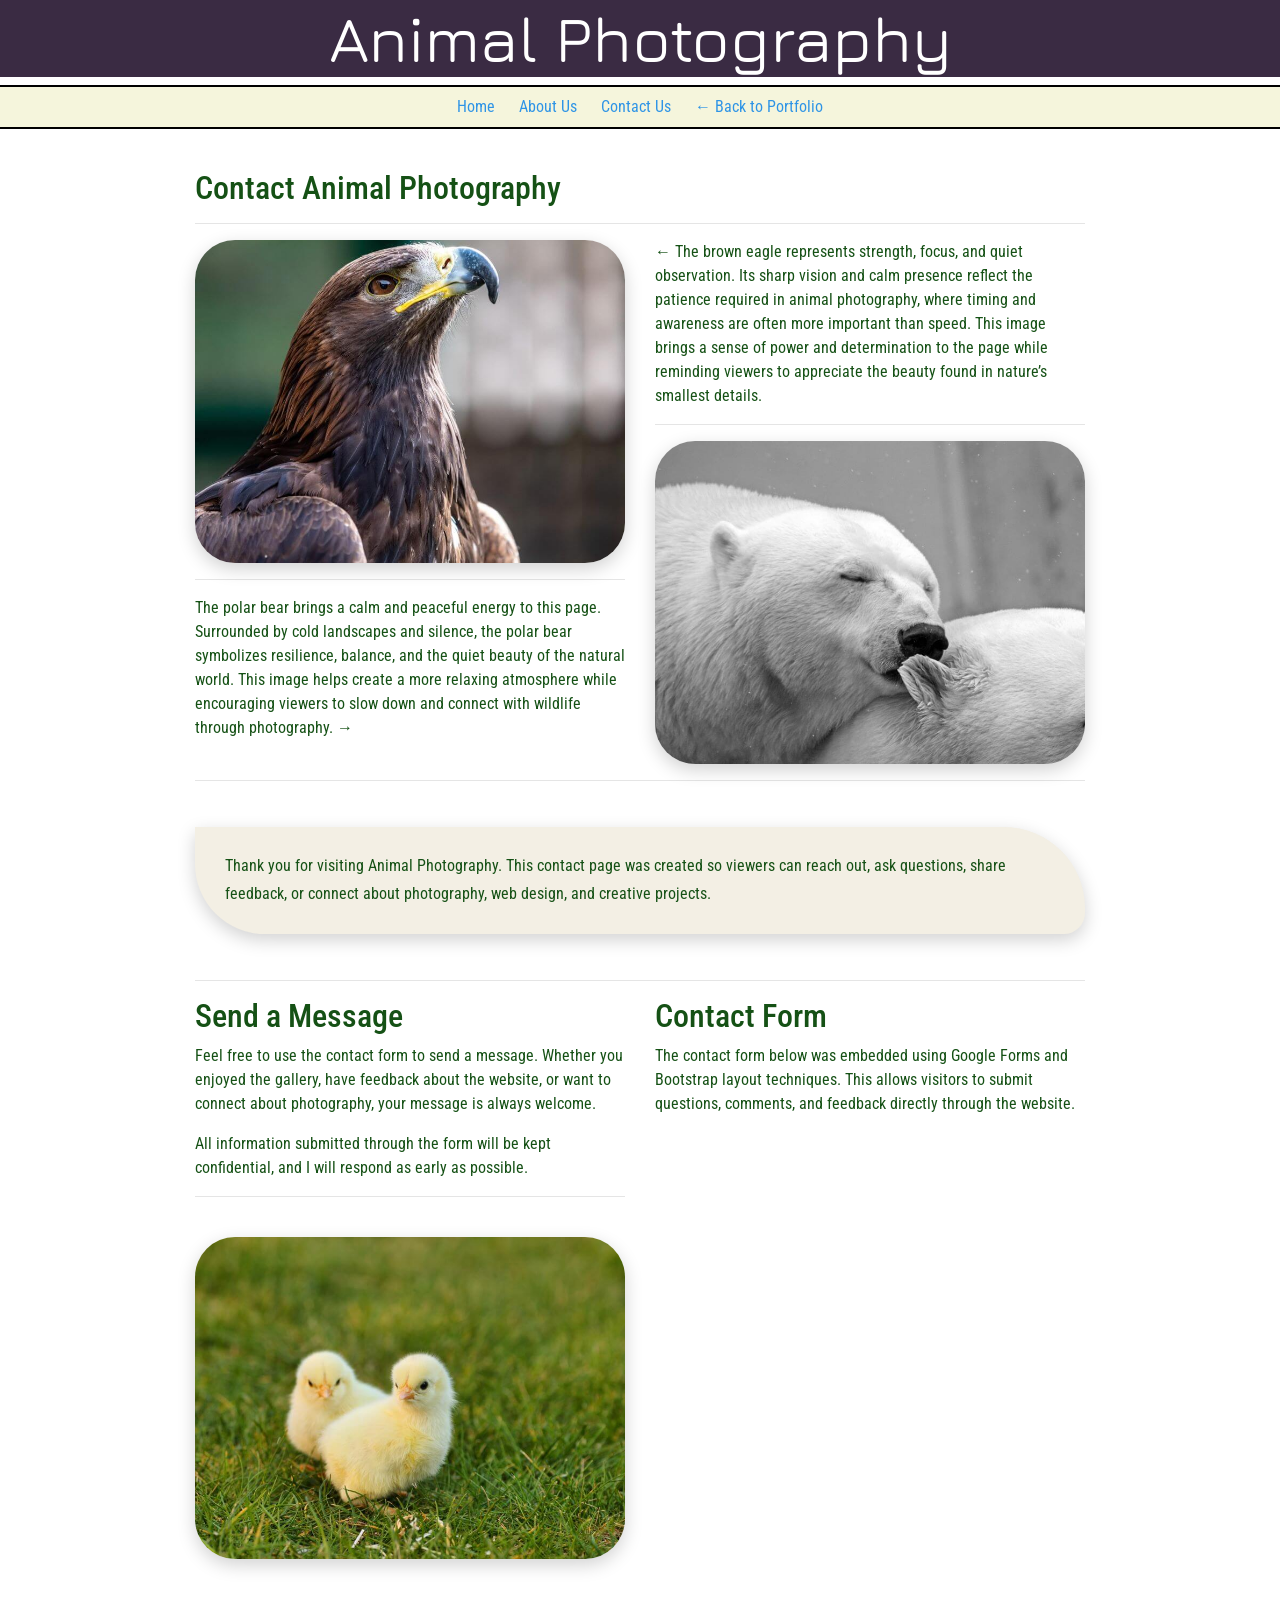
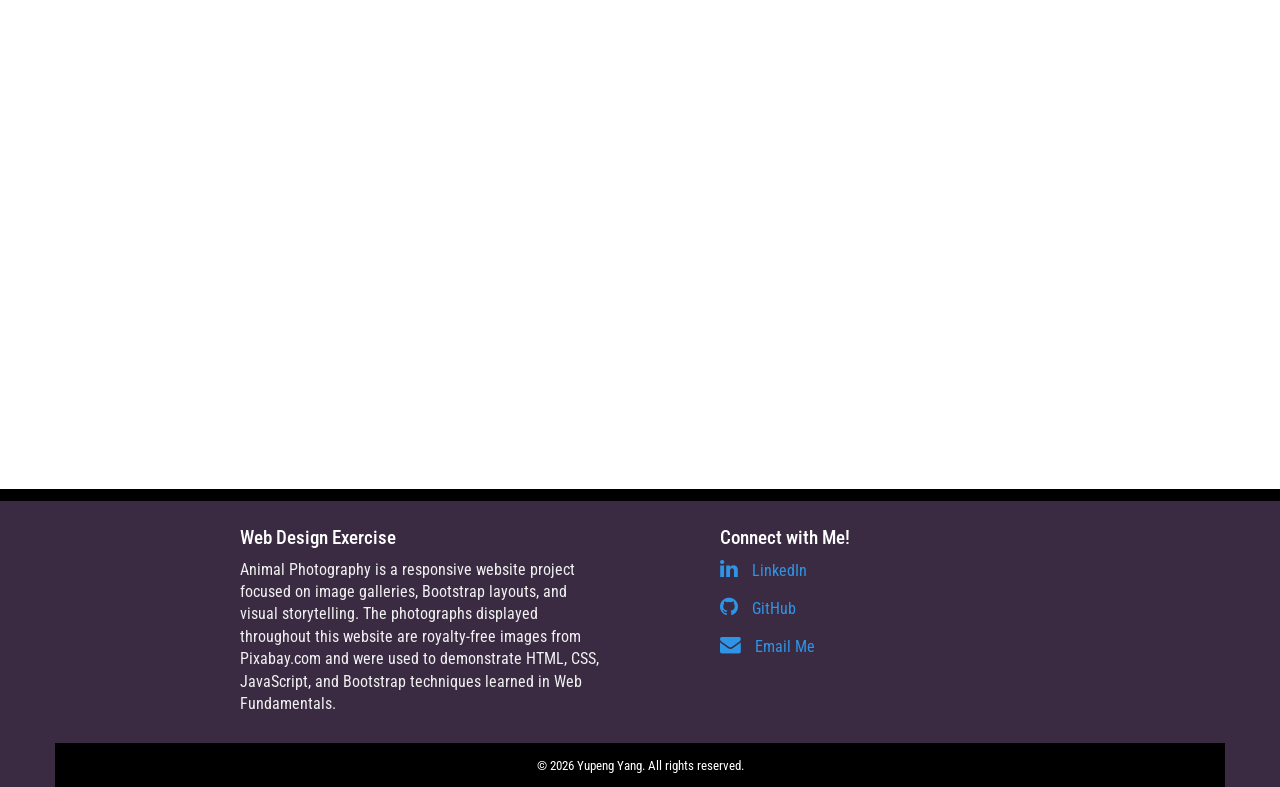
<file: animals/contact.html>
<!DOCTYPE html>

<html lang="en">

<head>

	<meta charset="utf-8">
	<meta name="viewport" content="width=device-width, initial-scale=1, minimum-scale=1" />
	<meta name="description" content="This is an example of a meta description. This will often show up in search results so it is important to write a high quality description for each page of a website">

	<title>Animal Photography::Contact</title>

	<!-- Below this is the CSS framework -->
	<link rel="stylesheet" href="https://cdnjs.cloudflare.com/ajax/libs/font-awesome/4.7.0/css/font-awesome.min.css">

	<!-- Below this is the Bootstrap Stylesheet-->
	<link rel="stylesheet" href="https://cdn.jsdelivr.net/npm/bootstrap@4.6.1/dist/css/bootstrap.min.css">
	<link rel="stylesheet" href="style.css">

</head>

<body>

	<header>

		<h1>Animal Photography</h1>

	</header>

	<nav>

  		<ul>

    		<li><a href="index.html">Home</a></li>
    		<li><a href="about.html">About Us</a></li>
    		<li><a href="contact.html">Contact Us</a></li>
    		<li><a href="../portfolio.html">← Back to Portfolio</a></li>

  		</ul>

	</nav>

	<main>

	    <!-- Contact page uses Bootstrap rows and columns -->
	    <div class="container-fluid">

	        <!-- Page Title -->
	        <div class="row">

	            <div class="col-sm-12">

	                <h2>Contact Animal Photography</h2>

	                <hr>

	            </div>

	        </div>

	        <!-- Top Two Photo Section -->
	        <div class="row">

	            <div class="col-sm-6">

	                <img src="images/brown-eagle.jpg" alt="Giant brown eagle" class="img-fluid animal-photo">

	                <hr>

	                <p>
	                	The polar bear brings a calm and peaceful energy to this page. Surrounded by cold landscapes and silence, the polar bear symbolizes resilience, balance, and the quiet beauty of the natural world. This image helps create a more relaxing atmosphere while encouraging viewers to slow down and connect with wildlife through photography. →
	                </p>

	            </div>

	            <div class="col-sm-6">

	            	<p>
	                    ← The brown eagle represents strength, focus, and quiet observation. Its sharp vision and calm presence reflect the patience required in animal photography, where timing and awareness are often more important than speed. This image brings a sense of power and determination to the page while reminding viewers to appreciate the beauty found in nature’s smallest details.
	                </p>

	                <hr>

	                <img src="images/polar-bear.jpg" alt="Loving polar bear in nature" class="img-fluid animal-photo">

	            </div>

	        </div>

	        <hr>

	        <!-- Blockquote Section -->
	        <div class="row">

	            <div class="col-sm-12">

	                <blockquote>
	                    Thank you for visiting Animal Photography. This contact page was created so viewers can reach out, ask questions, share feedback, or connect about photography, web design, and creative projects.
	                </blockquote>

	            </div>

	        </div>

	        <hr>

	        <!-- Contact Form Section -->
	        <div class="row">

	            <!-- Left Side -->
	            <div class="col-sm-6">

	                <h2>Send a Message</h2>

	                <p>
	                    Feel free to use the contact form to send a message. Whether you enjoyed the gallery, have feedback about the website, or want to connect about photography, your message is always welcome.
	                </p>

	                <p>
	                    All information submitted through the form will be kept confidential, and I will respond as early as possible.
	                </p>

	                <hr>

	                <br>

	                <img src="images/chicks.jpg" alt="Two cute chicks" height="600" width="800" class="img-fluid animal-photo">

	            </div>

	            <!-- Right Side -->
	            <div class="col-sm-6">

	                <h2>Contact Form</h2>

	                <p>
	                    The contact form below was embedded using Google Forms and Bootstrap layout techniques. This allows visitors to submit questions, comments, and feedback directly through the website.
	                </p>

	                <div class="form-container">

	                    <iframe src="https://docs.google.com/forms/d/e/1FAIpQLSfTPfrm40Msq4TqInNbFIzVuizwpGEjSJSfRDvJOWw-rmXdlg/viewform?embedded=true" width="100%" height="900" frameborder="0" marginheight="0" marginwidth="0">Loading…</iframe>

	                </div>

	            </div>

	        </div>

	    </div>

	</main>

	<footer>

	    <div class="container-fluid">

	        <div class="row">

	            <!-- LEFT FOOTER COLUMN -->
	            <div class="col-sm-6 footer-text">

	                <h5>Web Design Exercise</h5>

	                <p>
	                    Animal Photography is a responsive website project focused on image galleries, Bootstrap layouts, and visual storytelling. The photographs displayed throughout this website are royalty-free images from Pixabay.com and were used to demonstrate HTML, CSS, JavaScript, and Bootstrap techniques learned in Web Fundamentals.
	                </p>

	            </div>

	            <!-- RIGHT FOOTER COLUMN -->
	            <div class="col-sm-6 footer-links">

	                <h5>Connect with Me!</h5>

	                <p>

	                    <a href="https://www.linkedin.com/in/yupeng-yang-198344101/" target="_blank">
	                        <i class="fa fa-linkedin" aria-hidden="true"></i> LinkedIn
	                    </a>

	                </p>

	                <p>

	                    <a href="https://github.com/ypyang-it/ypyang-it" target="_blank">
	                        <i class="fa fa-github" aria-hidden="true"></i> GitHub
	                    </a>

	                </p>

	                <p>

	                    <a href="mailto:yupengayang@gmail.com">
	                        <i class="fa fa-envelope"></i> Email Me
	                    </a>

	                </p>

	            </div>

	        </div>

	        <div class="text-center">

	            <small>&copy; 2026 Yupeng Yang. All rights reserved.</small>

	        </div>

	    </div>

	</footer>

	<!--jQuery, Popper, and Bootstrap Javascript files-->
	<script src="https://cdn.jsdelivr.net/npm/jquery@3.6.0/dist/jquery.slim.min.js"></script>
	<script src="https://cdn.jsdelivr.net/npm/popper.js@1.16.1/dist/umd/popper.min.js"></script>
	<script src="https://cdn.jsdelivr.net/npm/bootstrap@4.6.1/dist/js/bootstrap.bundle.min.js"></script>

</body>

</html>
</file>
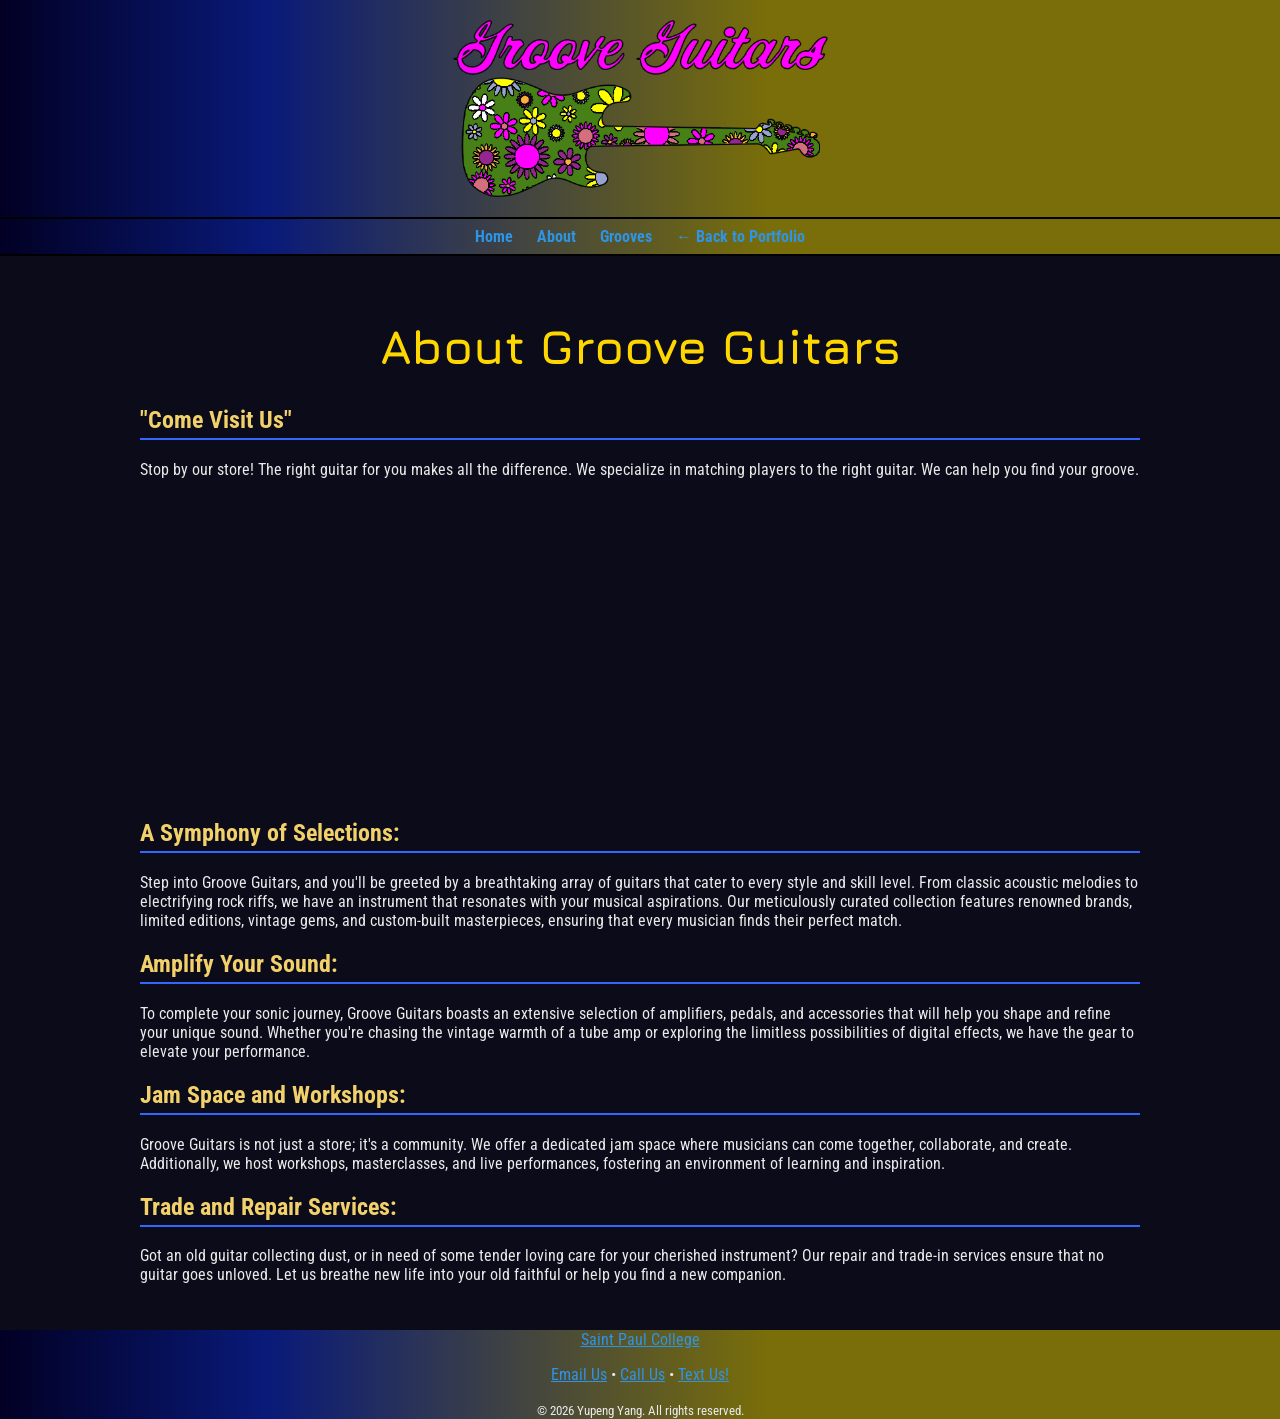
<file: groove-guitars/about.html>
<!DOCTYPE html>

<html lang="en">

<head>
	<meta charset="utf-8">
	<meta name="viewport" content="width=device-width, initial-scale=1, minimum-scale=1" />
	<meta name="description" content="Groove Guitars carries the grooviest guitars on the planet! Stop by our store to find your groove.">
	<title>Groove Guitars::About</title>
	<link rel="stylesheet" href="style.css">
</head>

<body>

	<header>

		<img src="images/groove-guitars-logo.png" width="570" height="269px" alt="Logo for Groove Guitars" class="logo">

	</header>

	<nav>

  		<ul>
    		<li><a href="index.html">Home</a></li>
    		<li><a href="about.html">About</a></li>
    		<li><a href="grooves.html">Grooves</a></li>
    		<li><a href="../portfolio.html">← Back to Portfolio</a></li>
  		</ul>

	</nav>

	<main>
		
		<h1>About Groove Guitars</h1>

		<h2>"Come Visit Us"</h2>
		
		<p>
			Stop by our store! The right guitar for you makes all the difference. We specialize in matching players to the right guitar. We can help you find your groove.
		</p>

		<iframe src="https://www.google.com/maps/embed?pb=!1m18!1m12!1m3!1d2823.721496160349!2d-93.11362467284104!3d44.94932931764299!2m3!1f0!2f0!3f0!3m2!1i1024!2i768!4f13.1!3m3!1m2!1s0x87f62aa4c385a7e5%3A0x3bb0b6bb77e7287c!2s235%20Marshall%20Ave%2C%20St%20Paul%2C%20MN%2055102!5e0!3m2!1sen!2sus!4v1774079454323!5m2!1sen!2sus" width="100%" height="300px" style="border:0;" allowfullscreen="" loading="lazy" referrerpolicy="no-referrer-when-downgrade"></iframe>

		<h2>A Symphony of Selections:</h2>

		<p>
			Step into Groove Guitars, and you'll be greeted by a breathtaking array of guitars that cater to every style and skill level. From classic acoustic melodies to electrifying rock riffs, we have an instrument that resonates with your musical aspirations. Our meticulously curated collection features renowned brands, limited editions, vintage gems, and custom-built masterpieces, ensuring that every musician finds their perfect match.
		</p>

		<h2>Amplify Your Sound:</h2>

		<p>
			To complete your sonic journey, Groove Guitars boasts an extensive selection of amplifiers, pedals, and accessories that will help you shape and refine your unique sound. Whether you're chasing the vintage warmth of a tube amp or exploring the limitless possibilities of digital effects, we have the gear to elevate your performance.
		</p>

		<h2>Jam Space and Workshops:</h2>

		<p>
			Groove Guitars is not just a store; it's a community. We offer a dedicated jam space where musicians can come together, collaborate, and create. Additionally, we host workshops, masterclasses, and live performances, fostering an environment of learning and inspiration.
		</p>

		<h2>Trade and Repair Services:</h2>

		<p>
			Got an old guitar collecting dust, or in need of some tender loving care for your cherished instrument? Our repair and trade-in services ensure that no guitar goes unloved. Let us breathe new life into your old faithful or help you find a new companion.
		</p>

	</main>

	<footer>

		<p><a href="https://saintpaul.edu" target="_blank">Saint Paul College</a></p>

		<p><a href="mailto:yupengyang@webdevwizards.com">Email Us</a> &bull;

		<a href="tel:8001234567">Call Us</a> &bull;

		<a href="sms:8001234567">Text Us!</a></p>

		<small>&copy; 2026 Yupeng Yang. All rights reserved.</small>

	</footer>

</body>

</html>
</file>
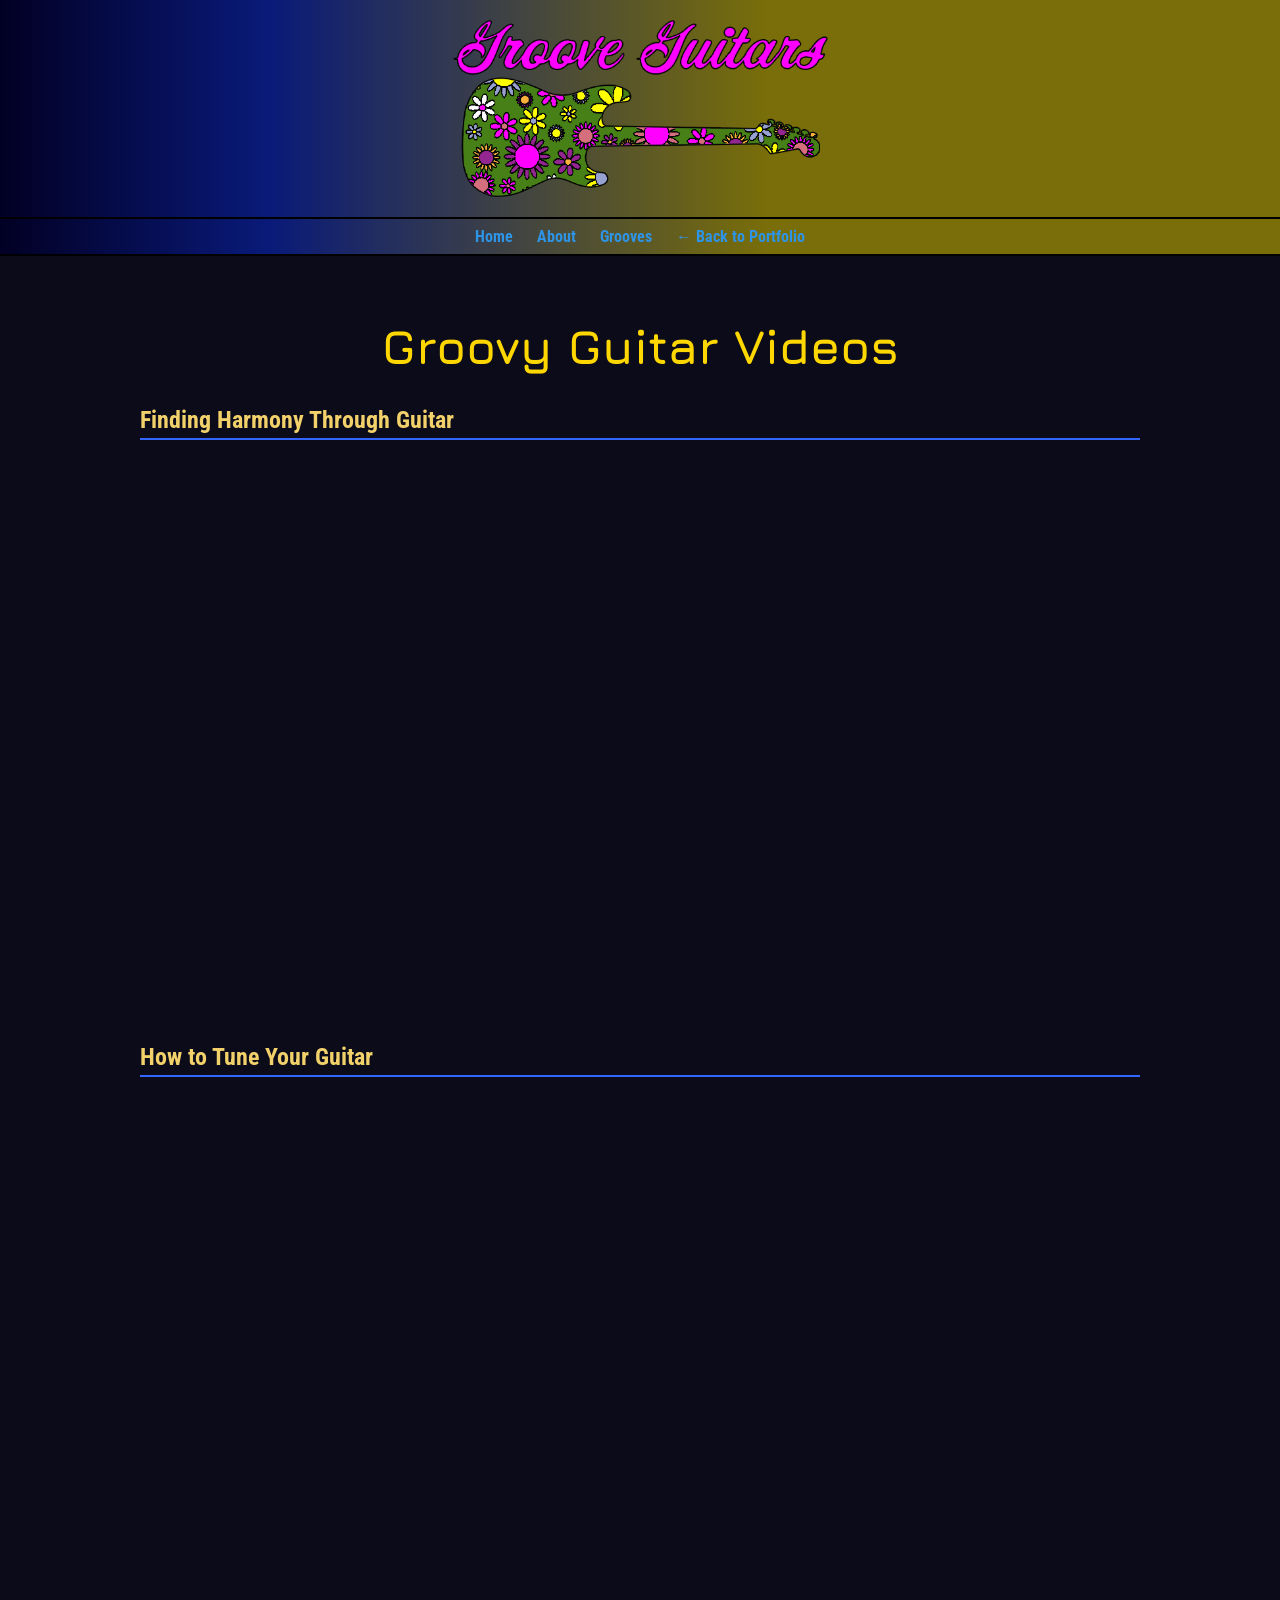
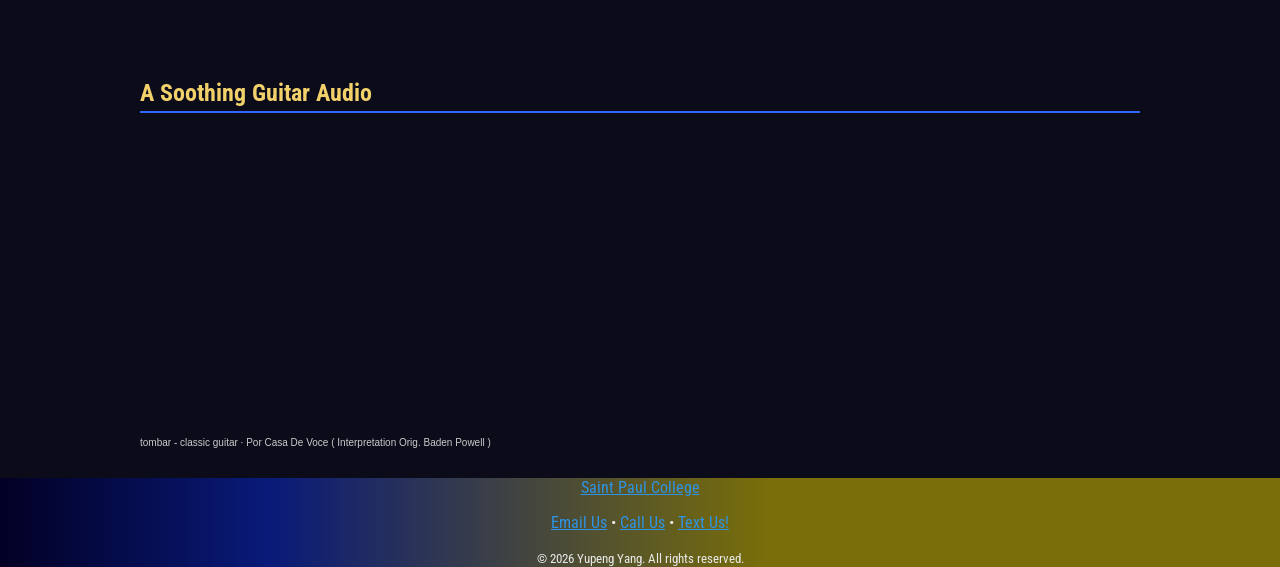
<file: groove-guitars/grooves.html>
<!DOCTYPE html>

<html lang="en">

<head>
	<meta charset="utf-8">
	<meta name="viewport" content="width=device-width, initial-scale=1, minimum-scale=1" />
	<meta name="description" content="Groove Guitars carries the grooviest guitars on the planet! Stop by our store to find your groove.">
	<title>Groove Guitars::Grooves</title>
	<link rel="stylesheet" href="style.css">
</head>

<body>

	<header>

		<img src="images/groove-guitars-logo.png" width="570" height="269px" alt="Logo for Groove Guitars" class="logo">

	</header>

	<nav>

  		<ul>
    		<li><a href="index.html">Home</a></li>
    		<li><a href="about.html">About</a></li>
    		<li><a href="grooves.html">Grooves</a></li>
    		<li><a href="../portfolio.html">← Back to Portfolio</a></li>
  		</ul>

	</nav>
		
	<main>

		<h1>Groovy Guitar Videos</h1>

		<h2>Finding Harmony Through Guitar</h2>

    	<div style="padding:56.25% 0 0 0;position:relative;"><iframe src="https://player.vimeo.com/video/98472908?badge=0&amp;autopause=0&amp;player_id=0&amp;app_id=58479" frameborder="0" allow="autoplay; fullscreen; picture-in-picture; clipboard-write; encrypted-media; web-share" referrerpolicy="strict-origin-when-cross-origin" style="position:absolute;top:0;left:0;width:100%;height:100%;" title="Finding Harmony: Robert Sloane balances his left-brain legal work with acoustic guitar"></iframe></div><script src="https://player.vimeo.com/api/player.js"></script>
    

    	<h2>How to Tune Your Guitar</h2>

    	<div style="padding:56.25% 0 0 0;position:relative;"><iframe src="https://player.vimeo.com/video/746574316?badge=0&amp;autopause=0&amp;player_id=0&amp;app_id=58479" frameborder="0" allow="autoplay; fullscreen; picture-in-picture; clipboard-write; encrypted-media; web-share" referrerpolicy="strict-origin-when-cross-origin" style="position:absolute;top:0;left:0;width:100%;height:100%;" title="How to tune a guitar using a clip-on tuner"></iframe></div><script src="https://player.vimeo.com/api/player.js"></script>

    	<h2>A Soothing Guitar Audio</h2>
    	
    	<iframe width="100%" height="300" scrolling="no" frameborder="no" allow="autoplay" src="https://w.soundcloud.com/player/?url=https%3A//api.soundcloud.com/tracks/soundcloud%253Atracks%253A179331079&color=%23ff5500&auto_play=false&hide_related=false&show_comments=true&show_user=true&show_reposts=false&show_teaser=true&visual=true"></iframe><div style="font-size: 10px; color: #cccccc;line-break: anywhere;word-break: normal;overflow: hidden;white-space: nowrap;text-overflow: ellipsis; font-family: Interstate,Lucida Grande,Lucida Sans Unicode,Lucida Sans,Garuda,Verdana,Tahoma,sans-serif;font-weight: 100;"><a href="https://soundcloud.com/tombar-berlin" title="tombar -  classic guitar" target="_blank" style="color: #cccccc; text-decoration: none;">tombar -  classic guitar</a> · <a href="https://soundcloud.com/tombar-berlin/porcasadevoce" title="Por Casa De Voce ( Interpretation Orig. Baden Powell )" target="_blank" style="color: #cccccc; text-decoration: none;">Por Casa De Voce ( Interpretation Orig. Baden Powell )</a></div>

	</main>

	<footer>

		<p><a href="https://saintpaul.edu" target="_blank">Saint Paul College</a></p>

		<p><a href="mailto:yupengyang@webdevwizards.com">Email Us</a> &bull;

		<a href="tel:8001234567">Call Us</a> &bull;

		<a href="sms:8001234567">Text Us!</a></p>

		<small>&copy; 2026 Yupeng Yang. All rights reserved.</small>

	</footer>

</body>

</html>
</file>
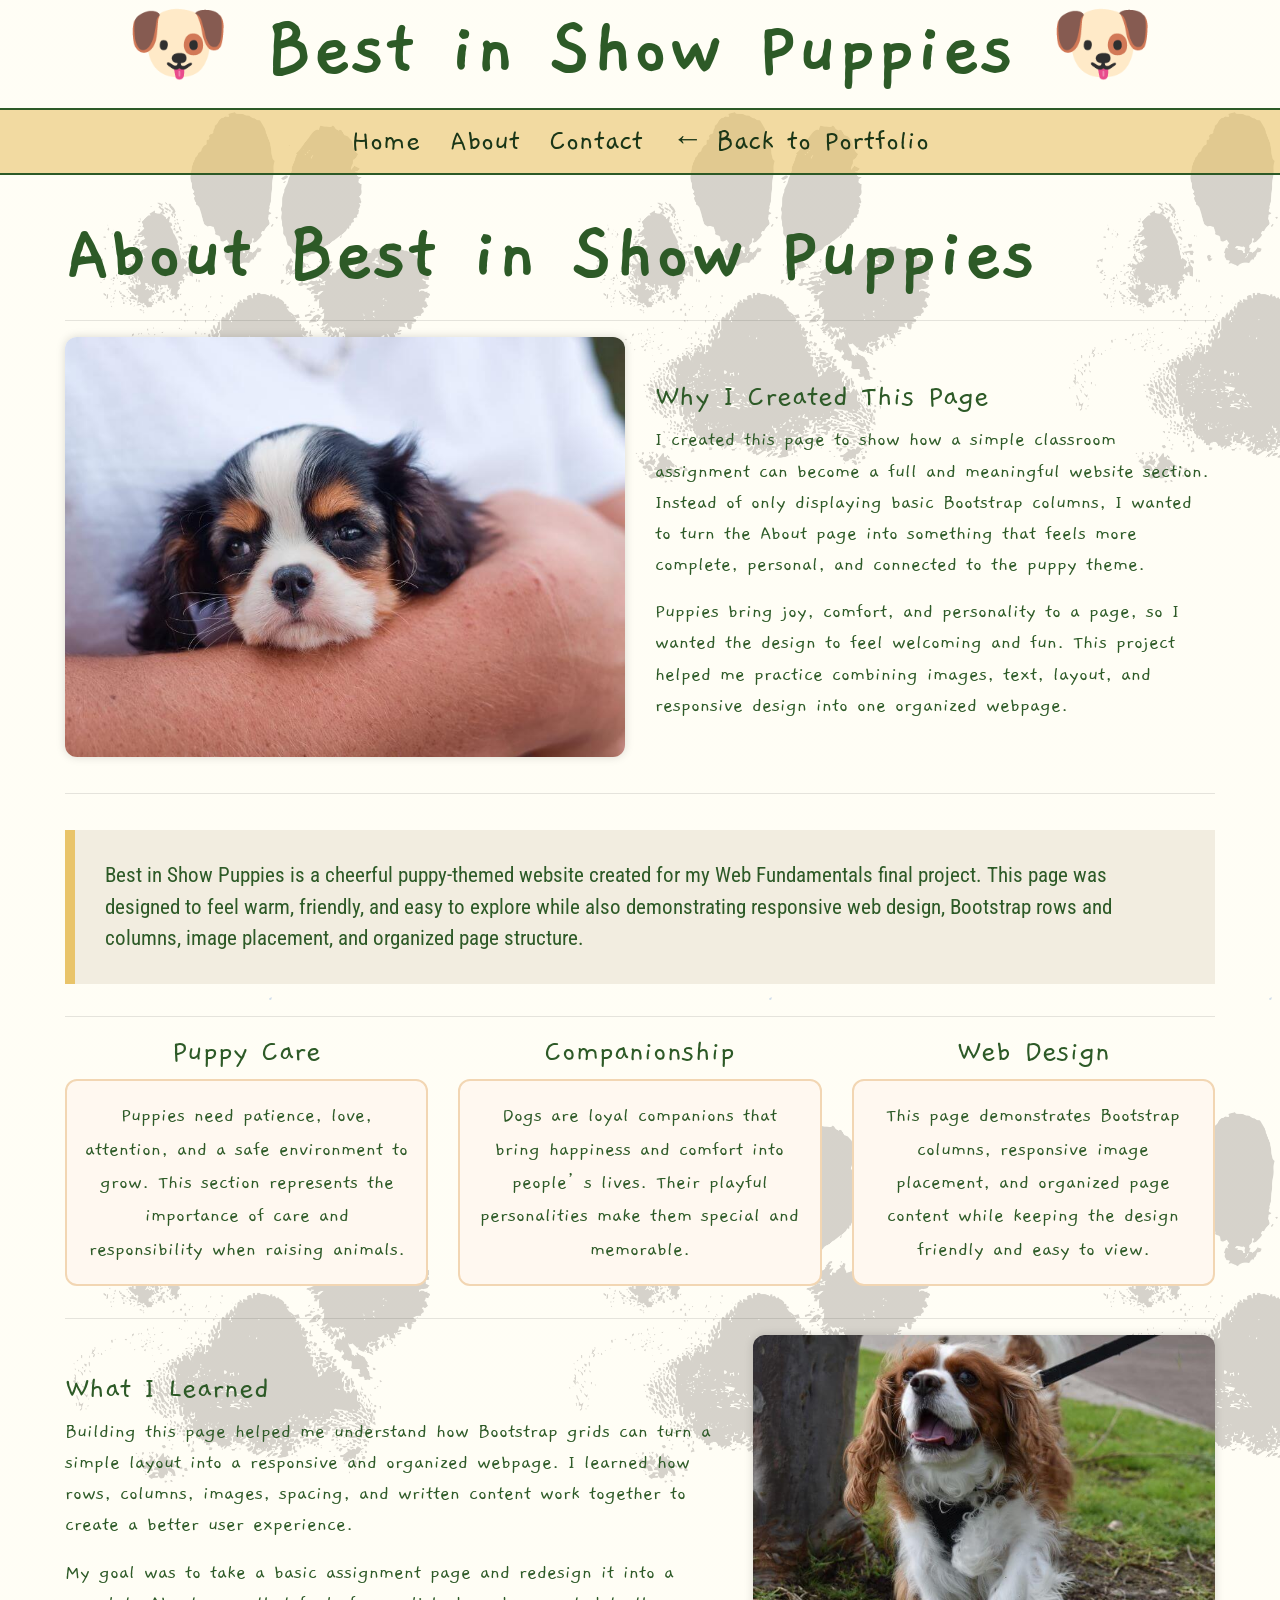
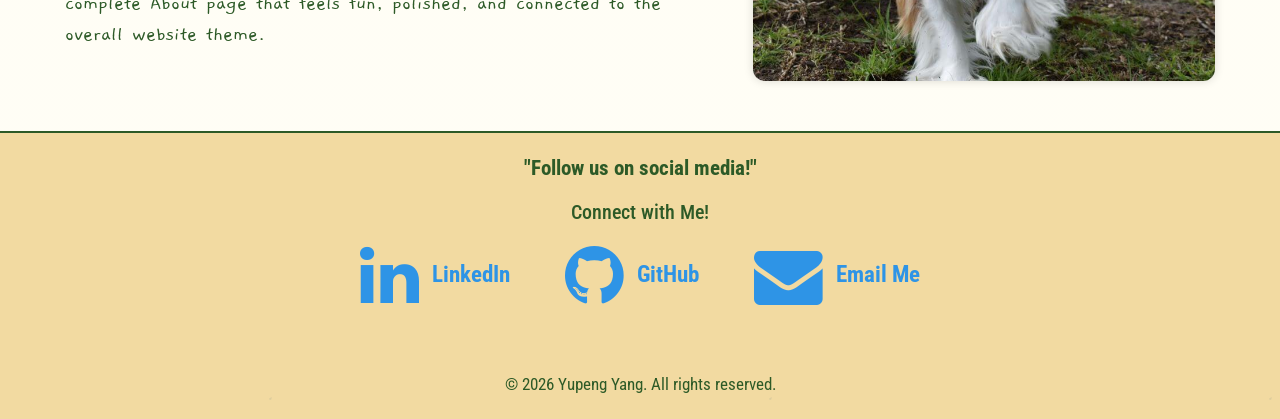
<file: puppies/about.html>
<!DOCTYPE html>

<html lang="en">

<head>

	<meta charset="utf-8">
	<meta name="viewport" content="width=device-width, initial-scale=1, minimum-scale=1" />
	<meta name="description" content="This is an example of a meta description. This will often show up in search results so it is important to write a high quality description for each page of a website">

	<title>Best in Show Puppies :: About</title>

	<!-- Below this is the Google Font embedded html code -->
	<link rel="preconnect" href="https://fonts.googleapis.com">
	<link rel="preconnect" href="https://fonts.gstatic.com" crossorigin>
	<link href="https://fonts.googleapis.com/css2?family=Gaegu&display=swap" rel="stylesheet">

	<!-- Below this is the CSS framework -->
	<link rel="stylesheet" href="https://cdnjs.cloudflare.com/ajax/libs/font-awesome/4.7.0/css/font-awesome.min.css">

	<!-- Below this is the Bootstrap Stylesheet-->
	<link rel="stylesheet" href="https://cdn.jsdelivr.net/npm/bootstrap@4.6.1/dist/css/bootstrap.min.css">
	<link rel="stylesheet" href="style.css">

</head>

<body>

	<header>

		<h1>🐶 Best in Show Puppies 🐶</h1>

	</header>

	<nav> <!-- Navigation links are here -->

  		<ul>
    		<li><a href="index.html">Home</a></li>
    		<li><a href="about.html">About</a></li>
    		<li><a href="contact.html">Contact</a></li>
    		<li><a href="../portfolio.html">← Back to Portfolio</a></li>
  		</ul>

	</nav>
	
	<main>

	    <!-- About page uses Bootstrap rows and columns for responsive layout -->
	    <div class="container-fluid">

	        <div class="row">

	            <div class="col-sm-12">

	                <h1 class="brown-title">About Best in Show Puppies</h1>

	                <hr>

	            </div>

	        </div>

	        <div class="row align-items-center">

	            <div class="col-sm-6">

	                <img src="images/spaniel.jpg" alt="Baby Spaniel" height="600" width="800" class="img-fluid puppy-img">

	            </div>

	            <div class="col-sm-6">

	                <h2>Why I Created This Page</h2>

	                <p>
	                    I created this page to show how a simple classroom assignment can become a full and meaningful website section. Instead of only displaying basic Bootstrap columns, I wanted to turn the About page into something that feels more complete, personal, and connected to the puppy theme.
	                </p>

	                <p>
	                    Puppies bring joy, comfort, and personality to a page, so I wanted the design to feel welcoming and fun. This project helped me practice combining images, text, layout, and responsive design into one organized webpage.
	                </p>

	            </div>

	        </div>

	        <hr>

	        <div class="row">

	            <div class="col-sm-12">
	                
	                <blockquote>
					    Best in Show Puppies is a cheerful puppy-themed website created for my Web Fundamentals final project. This page was designed to feel warm, friendly, and easy to explore while also demonstrating responsive web design, Bootstrap rows and columns, image placement, and organized page structure.
					</blockquote>

	            </div>

	        </div>

	        <hr>

	        <!-- text-center centers the text content inside each Bootstrap column -->
	        <div class="row text-center">

	            <div class="col-sm-4">

	                <h2>Puppy Care</h2>

	                <p class="puppy-card">
	                    Puppies need patience, love, attention, and a safe environment to grow. This section represents the importance of care and responsibility when raising animals.
	                </p>

	            </div>

	            <div class="col-sm-4">

	                <h2>Companionship</h2>

	                <p class="puppy-card">
	                    Dogs are loyal companions that bring happiness and comfort into people’s lives. Their playful personalities make them special and memorable.
	                </p>

	            </div>

	            <div class="col-sm-4">

	                <h2>Web Design</h2>

	                <p class="puppy-card">
	                    This page demonstrates Bootstrap columns, responsive image placement, and organized page content while keeping the design friendly and easy to view.
	                </p>

	            </div>

	        </div>

	        <hr>

	        <div class="row align-items-center">

	            <div class="col-sm-7">

	                <h2>What I Learned</h2>

	                <p>
	                    Building this page helped me understand how Bootstrap grids can turn a simple layout into a responsive and organized webpage. I learned how rows, columns, images, spacing, and written content work together to create a better user experience.
	                </p>

	                <p>
	                    My goal was to take a basic assignment page and redesign it into a complete About page that feels fun, polished, and connected to the overall website theme.
	                </p>

	            </div>

	            <div class="col-sm-5">

	                <img src="images/aussie.jpg" alt="Australian Sheppard" height="600" width="800" class="img-fluid puppy-img">

	            </div>

	        </div>

	    </div>
	    
	</main>

	<footer>

		<p>"Follow us on social media!"</p>

		<div class="container-fluid">

			<div class="row text-center">

				<div class="col-sm-12 footer-links">

				    <h5>Connect with Me!</h5>

				    <p>
				        <a href="https://www.linkedin.com/in/yupeng-yang-198344101/" target="_blank">
				            <i class="fa fa-linkedin" aria-hidden="true"></i> LinkedIn
				        </a>

				        <a href="https://github.com/ypyang-it/ypyang-it" target="_blank">
				            <i class="fa fa-github" aria-hidden="true"></i> GitHub
				        </a>

				        <a href="mailto:yupengayang@gmail.com">
				            <i class="fa fa-envelope"></i> Email Me
				        </a>

				    </p>

				</div>

			</div>

		</div>

		<br>

		<small>&copy; 2026 Yupeng Yang. All rights reserved.</small>

	</footer>

	<!--jQuery, Popper, and Bootstrap Javascript files-->
	<script src="https://cdn.jsdelivr.net/npm/jquery@3.6.0/dist/jquery.slim.min.js"></script>
	<script src="https://cdn.jsdelivr.net/npm/popper.js@1.16.1/dist/umd/popper.min.js"></script>
	<script src="https://cdn.jsdelivr.net/npm/bootstrap@4.6.1/dist/js/bootstrap.bundle.min.js"></script>

</body>

</html>
</file>
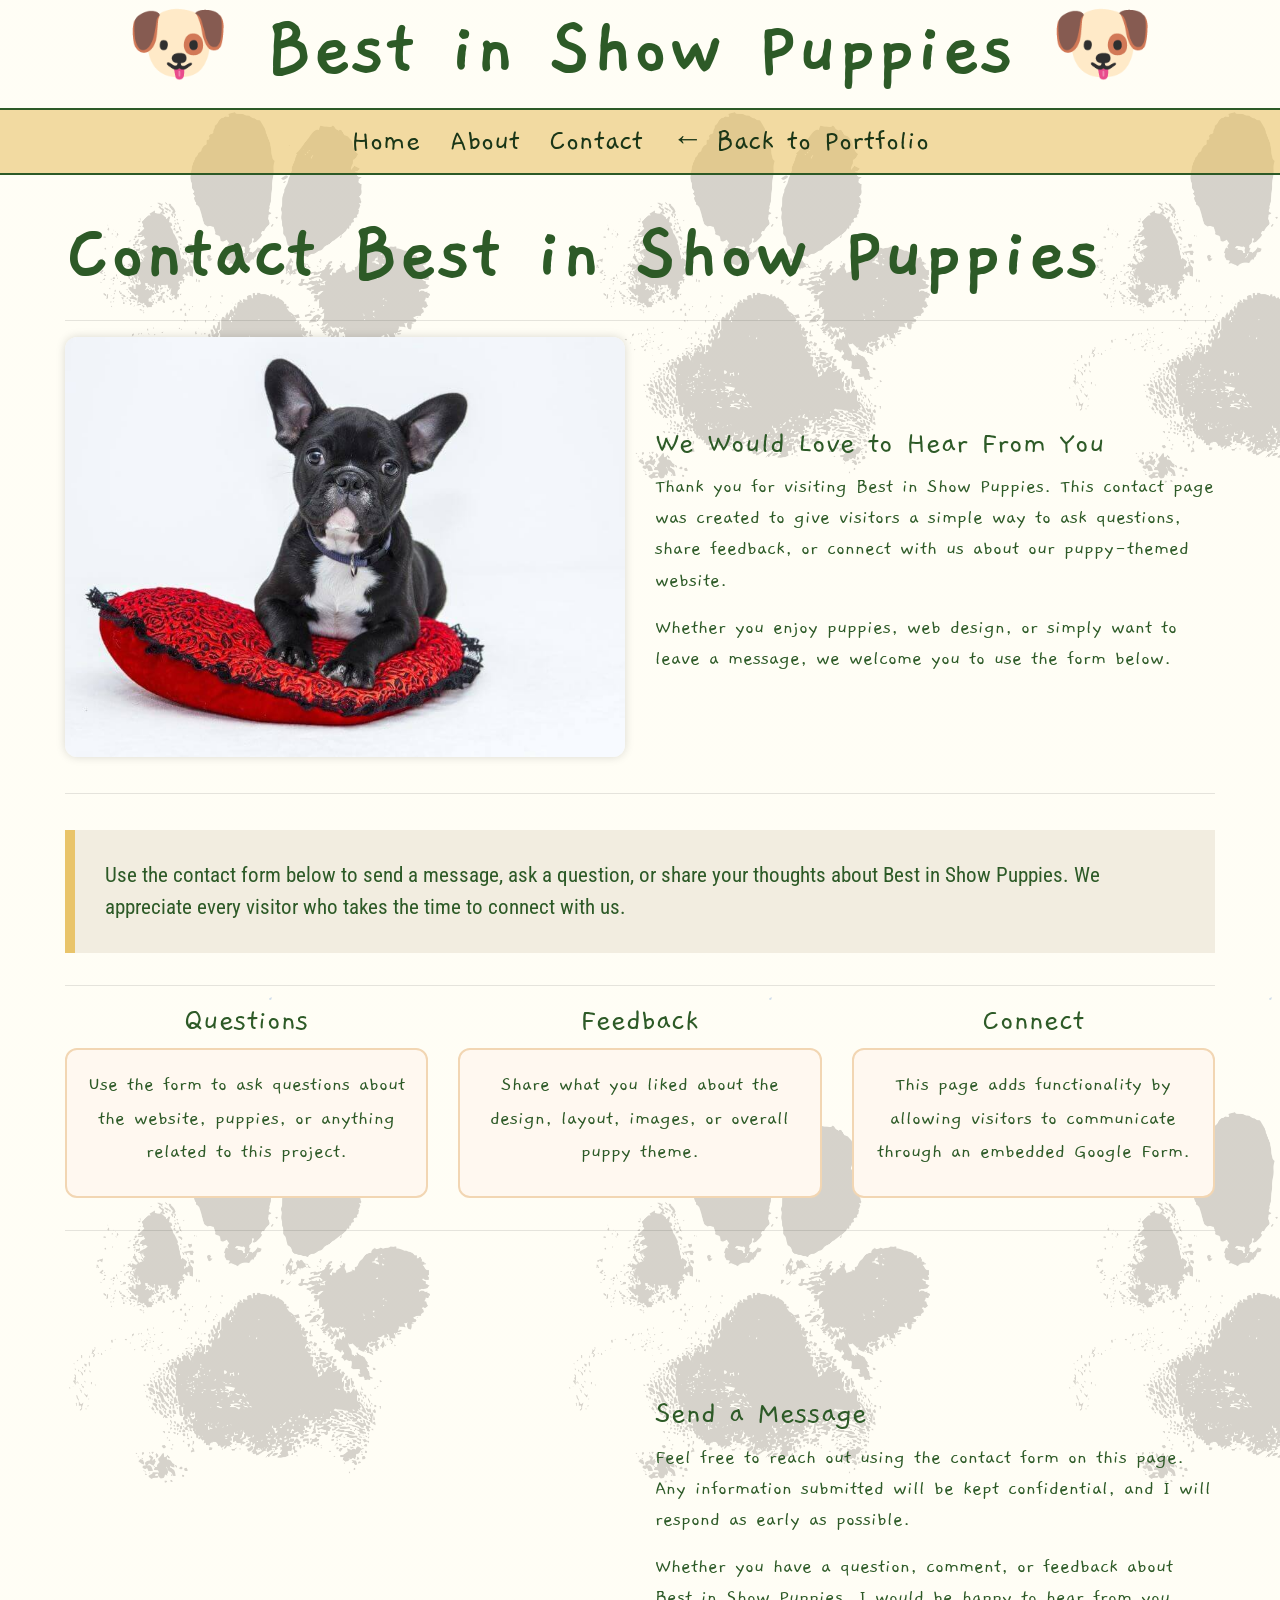
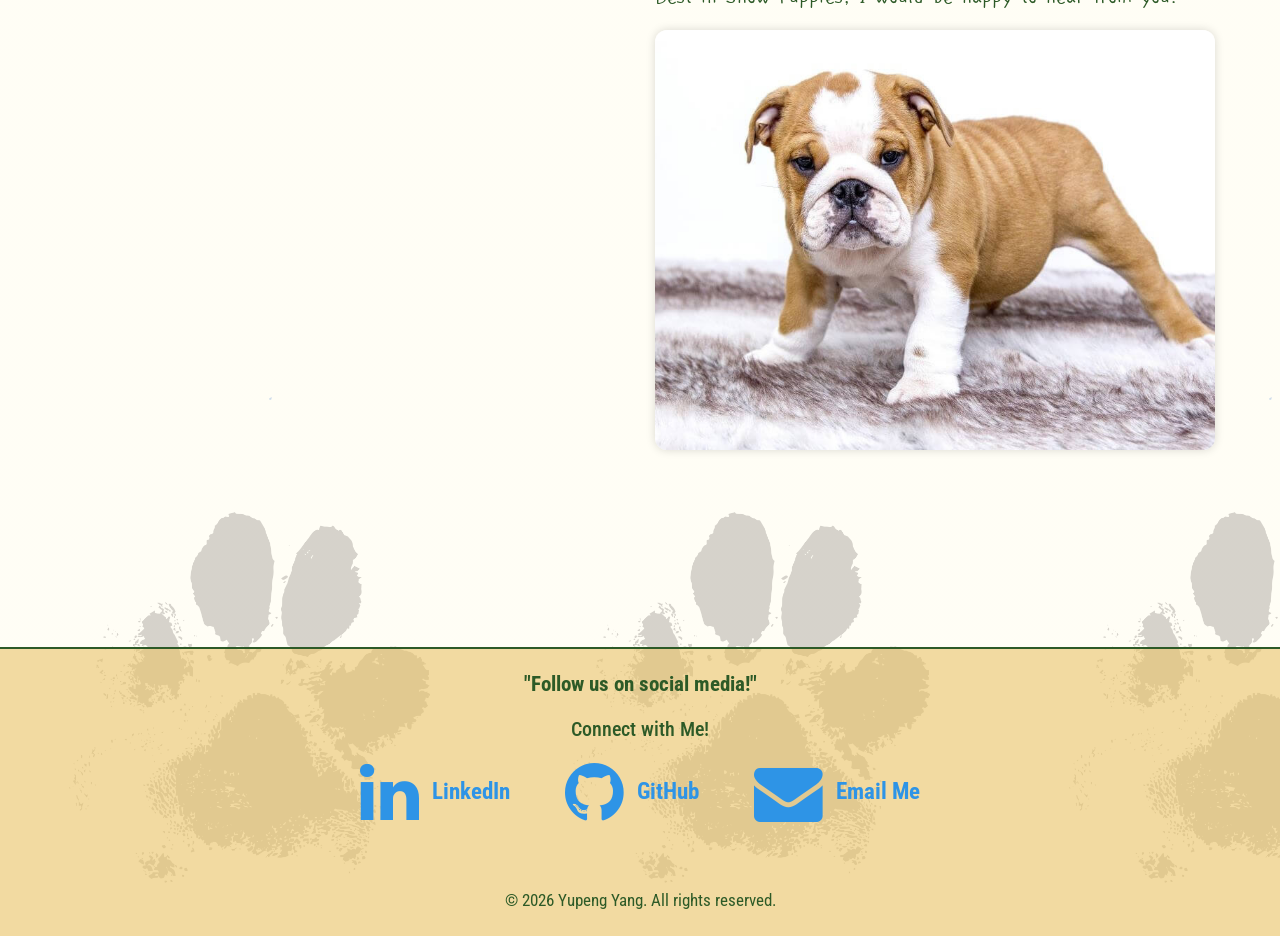
<file: puppies/contact.html>
<!DOCTYPE html>

<html lang="en">

<head>

	<meta charset="utf-8">
	<meta name="viewport" content="width=device-width, initial-scale=1, minimum-scale=1" />
	<meta name="description" content="This is an example of a meta description. This will often show up in search results so it is important to write a high quality description for each page of a website">

	<title>Best in Show Puppies :: Contact</title>

	<!-- Below this is the Google Font embedded html code -->
	<link rel="preconnect" href="https://fonts.googleapis.com">
	<link rel="preconnect" href="https://fonts.gstatic.com" crossorigin>
	<link href="https://fonts.googleapis.com/css2?family=Gaegu&display=swap" rel="stylesheet">

	<!-- Below this is the CSS framework -->
	<link rel="stylesheet" href="https://cdnjs.cloudflare.com/ajax/libs/font-awesome/4.7.0/css/font-awesome.min.css">

	<!-- Below this is the Bootstrap Stylesheet-->
	<link rel="stylesheet" href="https://cdn.jsdelivr.net/npm/bootstrap@4.6.1/dist/css/bootstrap.min.css">
	<link rel="stylesheet" href="style.css">

</head>

<body>

	<header>

		<h1>🐶 Best in Show Puppies 🐶</h1>

	</header>

	<nav> <!-- Navigation links are here -->

  		<ul>
    		<li><a href="index.html">Home</a></li>
    		<li><a href="about.html">About</a></li>
    		<li><a href="contact.html">Contact</a></li>
    		<li><a href="../portfolio.html">← Back to Portfolio</a></li>
  		</ul>

	</nav>

	<main>

	    <!-- container-fluid keeps the content responsive and allows sections to stretch across the page -->
	    <div class="container-fluid">

	        <!-- Bootstrap row used to organize the page title section -->
	        <div class="row">

	            <!-- col-sm-12 creates one full-width column across the row -->
	            <div class="col-sm-12">

	            	<h1 class="brown-title">Contact Best in Show Puppies</h1>

	                <hr>

	            </div>

	        </div>

	        <!-- align-items-center vertically centers the image and text columns -->
	        <div class="row align-items-center">

	            <!-- col-sm-6 creates a two-column layout for images and text -->
	            <div class="col-sm-6">

	                <img src="images/frenchie.jpg" alt="French Bulldog puppy" height="600" width="800" class="img-fluid puppy-img">

	            </div>

	            <!-- col-sm-6 creates a second responsive column beside the image -->
	            <div class="col-sm-6">

	                <h2>We Would Love to Hear From You</h2>

	                <p>
	                    Thank you for visiting Best in Show Puppies. This contact page was created to give visitors a simple way to ask questions, share feedback, or connect with us about our puppy-themed website.
	                </p>

	                <p>
	                    Whether you enjoy puppies, web design, or simply want to leave a message, we welcome you to use the form below.
	                </p>

	            </div>

	        </div>

	        <hr>

	        <!-- Bootstrap row used for the blockquote section -->
	        <div class="row">

	            <!-- col-sm-12 creates a single full-width column -->
	            <div class="col-sm-12">

	                <blockquote>
	                    Use the contact form below to send a message, ask a question, or share your thoughts about Best in Show Puppies. We appreciate every visitor who takes the time to connect with us.
	                </blockquote>

	            </div>

	        </div>

	        <hr>

	        <!-- text-center centers the text content inside each Bootstrap column -->
	        <div class="row text-center">

	            <!-- col-sm-4 creates a three-column Bootstrap layout -->
	            <div class="col-sm-4">

	                <h2>Questions</h2>

	                <p class="puppy-card">
	                    Use the form to ask questions about the website, puppies, or anything related to this project.
	                </p>

	            </div>

	            <!-- col-sm-4 creates a responsive middle column -->
	            <div class="col-sm-4">

	                <h2>Feedback</h2>

	                <p class="puppy-card">
	                    Share what you liked about the design, layout, images, or overall puppy theme.
	                </p>

	            </div>

	            <!-- col-sm-4 creates the third column in the Bootstrap row -->
	            <div class="col-sm-4">

	                <h2>Connect</h2>

	                <p class="puppy-card">
	                    This page adds functionality by allowing visitors to communicate through an embedded Google Form.
	                </p>

	            </div>
	            
	        </div>

	        <hr>

	        <!-- Contact form section uses two Bootstrap columns -->
	        <div class="row align-items-center">

	            <!-- col-sm-6 creates the left column for the contact form -->
	            <div class="col-sm-6">

	                <!-- form-container controls the size and spacing of the embedded Google Form -->
	                <div class="form-container">

	                    <iframe src="https://docs.google.com/forms/d/e/1FAIpQLSfTPfrm40Msq4TqInNbFIzVuizwpGEjSJSfRDvJOWw-rmXdlg/viewform?embedded=true" width="100%" height="900" frameborder="0" marginheight="0" marginwidth="0">Loading…</iframe>

	                </div>

	            </div>

	            <!-- col-sm-6 creates the right column for text and image -->
	            <div class="col-sm-6">

	                <h2>Send a Message</h2>

	                <p>
	                    Feel free to reach out using the contact form on this page. Any information submitted will be kept confidential, and I will respond as early as possible.
	                </p>

	                <p>
	                    Whether you have a question, comment, or feedback about Best in Show Puppies, I would be happy to hear from you.
	                </p>

	                <img src="images/bully.jpg" alt="bulldog puppy" height="600" width="800" class="img-fluid puppy-img">

	            </div>

	        </div>

	    </div>

	</main>

	<footer>

		<p>"Follow us on social media!"</p>

		<div class="container-fluid">

			<div class="row text-center">

				<div class="col-sm-12 footer-links">

				    <h5>Connect with Me!</h5>

				    <p>
				        <a href="https://www.linkedin.com/in/yupeng-yang-198344101/" target="_blank">
				            <i class="fa fa-linkedin" aria-hidden="true"></i> LinkedIn
				        </a>

				        <a href="https://github.com/ypyang-it/ypyang-it" target="_blank">
				            <i class="fa fa-github" aria-hidden="true"></i> GitHub
				        </a>

				        <a href="mailto:yupengayang@gmail.com">
				            <i class="fa fa-envelope"></i> Email Me
				        </a>

				    </p>

				</div>

			</div>

		</div>

		<br>

		<small>&copy; 2026 Yupeng Yang. All rights reserved.</small>

	</footer>

	<!--jQuery, Popper, and Bootstrap Javascript files-->
	<script src="https://cdn.jsdelivr.net/npm/jquery@3.6.0/dist/jquery.slim.min.js"></script>
	<script src="https://cdn.jsdelivr.net/npm/popper.js@1.16.1/dist/umd/popper.min.js"></script>
	<script src="https://cdn.jsdelivr.net/npm/bootstrap@4.6.1/dist/js/bootstrap.bundle.min.js"></script>

</body>

</html>
</file>
<file: style.css>
@import url('https://fonts.googleapis.com/css2?family=Inter:ital,opsz,wght@0,14..32,100..900;1,14..32,100..900&family=Jura:wght@300..700&family=Playwrite+IN+Guides&family=Quantico:ital,wght@0,400;0,700;1,400;1,700&family=Roboto+Condensed:ital,wght@0,100..900;1,100..900&display=swap');
@import url('https://fonts.googleapis.com/css2?family=Inter:ital,opsz,wght@0,14..32,100..900;1,14..32,100..900&family=Jura:wght@300..700&family=Playwrite+IN+Guides&family=Quantico:ital,wght@0,400;0,700;1,400;1,700&family=Roboto+Condensed:ital,wght@0,100..900;1,100..900&family=Story+Script&display=swap');

header{
	text-align: center;
  color: white;
  padding: 5px 0;
  background-image: url(images/generation-technology.jpg);
  border-bottom: 2px solid black;
}

/* Website Links except the nav */
a:link{
	color: white;
}

a:visited{
	color: #620EAB;
}

a:hover{
	color: #b300b3;
}

a:active{
	color: #102CC9;
}

nav{
 	text-align: center;
  background: linear-gradient(90deg, rgba(16, 107, 199, 1) 0%, rgba(126, 149, 189, 1) 63%, rgba(145, 185, 199, 1) 100%);
  border-top: 2px solid black;
  border-bottom: 2px solid black;
  padding: 6px 0;
}

.logo{
  margin: 0 auto;
  display: block;
  border: 2px solid white;
  outline: 2px solid #38BDF8;
}

nav ul{
  list-style-type: none;
  margin: 0;
  padding: 0;
}

nav li{
  display: inline;
  padding: 0 8px;
}

nav a{
  text-decoration: none;
  padding: 6px 12px;
  color: white;
  font-weight: bold;
  border: 1px solid #38BDF8;
  background-color: rgba(0, 0, 0, 0.25);
  transition: 0.3s;
}

nav a:link{
	color: white;
}

nav a:visited{
	color: white;
}

nav a:hover{
  background-color: #38BDF8;
  color: white;
}

nav a:active{
	color: #102CC9;
}

main{
	max-width: 800px;
	margin: 20px auto;
	padding: 20px 40px;
	text-align: left;
}

main h1{
	font-size: 45px;
}

.container {
	padding-left: 10px;
  padding-right: 10px;
}

/* This is the background box above the gallery preview */
.gallery-message{
  background: linear-gradient(90deg, rgba(16, 107, 199, 0.08) 0%, rgba(145, 185, 199, 0.12) 100%);
  border-left: 6px solid #38BDF8;
  padding: 18px 25px;
  margin: 30px 0;
  box-shadow: 0 0 12px rgba(0, 0, 0, 0.12);
}

footer{
	color: white;
	text-align: left;
	background: #106bc7;
	background: linear-gradient(90deg, rgba(16, 107, 199, 1) 0%, rgba(126, 149, 189, 1) 63%, rgba(145, 185, 199, 1) 100%);
	border-top: 2px solid black;
	margin-top: 40px;
	padding: 20px;
}

footer .container-fluid{
  max-width: 1000px;
  margin: 0 auto;
}

footer .text-center{
  background-color: black;
  color: white;
  margin-top: 20px;
  padding: 10px 0;
  width: 100%;
  border: 1px solid #38BDF8;
  background-color: rgba(0, 0, 0, 0.25);
  transition: 0.3s;
 }

body{
	font-family: "Roboto Condensed", sans-serif;
	color: #1E293B;
	margin: 0;
	border-top: 8px solid black;
  border-bottom: 8px solid black;
  background-color: #f4f6f8;
}

h1{
	font-family: "Jura", sans-serif;
	color: #1155cc;
}

/*CSS without a media query--applies to all sizes unless overridden*/
h1{
	font-size: 4em;
}

.headshot{
  float: left;
  width: 420px;   
  max-width: 45%;
  height: auto;
  margin: 10px 25px 15px 0;  /* top right bottom left */
  border-radius: 10%;
  box-shadow: 0 0 20px rgba(0, 0, 0, 0.7);
}

h2 {
  margin-top: 30px;
  border-bottom: 2px solid #1155cc;
  padding-bottom: 5px;
}

.home-hero{
	background-image: url(images/generation-technology.jpg);
	background-size: cover;
	border-bottom: 2px solid black;
}

.home-hero h1{
	font-family: 'Quantico', sans-serif;
	color: whitesmoke;
	font-size: 50px;
	text-shadow: 4px 4px 4px black;
	text-align: center;
	padding: 40px;
	margin: 0;
}

.game-controls{
	text-align: center;
	margin-top: 15px;
}

.myButton{
	background: #1155cc;
	color: white;
	border: none;
	padding: 12px 22px;
	border-radius: 10px;
	font-weight: bold;
	margin: 8px;
	box-shadow: 0 0 20px #38BDF8;
  transition: 0.3s;
}

.resume {
  max-width: 800px;
  margin: 40px auto;
  padding: 30px;
  background-color: white;
  border: 1px solid #dddddd;
  box-shadow: 0 0 12px rgba(0,0,0,0.1);
  background-image: url("images/paper.jpg");
}

.gallery .preview{
  width: 100%;
  height: auto;
}

.gallery .gallery-thumbnails img {
  width: 100px;
  height: 75px;
  margin: 3px 10px 10px 0;
  margin-top: 20px;
}

.gallery .gallery-thumbnails img:hover {
  opacity: 0.8;
  cursor: pointer;
}

.gallery .preview img#preview {
  padding: 5px;
  max-width: 100%;
  height: auto;
  margin: 0 auto !important;
  display: block !important;
  border-radius: 10%;
  box-shadow: 0 0 20px rgba(0, 0, 0, 0.7);
  background-color: white;
}

.gallery-img{
  border-radius: 15px 50px 30px;
  box-shadow: 0 0 20px rgba(0, 0, 0, 0.45);
  transition: 0.3s;
}

.gallery-img:hover{
  transform: scale(1.02);
}

/*This is the styling on images in the Portfolio page - Keep this to match the main page*/
.portfolio-img{
  border-radius: 10%;
  box-shadow: 0 0 20px rgba(0, 0, 0, 0.7);
  transition: 0.3s;
}

.portfolio-img:hover{
  transform: scale(1.02);
  opacity: 0.9;
}

.portfolio-item{
  margin-bottom: 70px;
}

/* This gives space in between text-icon-links at the footer */
.footer-text{
    padding-left: 100px;
}

.footer-links{
    padding-left: 80px;
}

/* CSS Adjustments for Tablets */
@media only screen and (max-width: 1024px) {
	h1{
		font-size: 1.8em;
	}
}
/* CSS Adjustments for Smartphones */
@media only screen and (max-width: 768px) {
	h1{
		font-size: 1.5em;
	}
}
</file>
<file: animals/style.css>
@import url('https://fonts.googleapis.com/css2?family=Inter:ital,opsz,wght@0,14..32,100..900;1,14..32,100..900&family=Jura:wght@300..700&family=Playwrite+IN+Guides&family=Quantico:ital,wght@0,400;0,700;1,400;1,700&family=Roboto+Condensed:ital,wght@0,100..900;1,100..900&display=swap');

header{
	text-align: center;
	background-color: #3a2b43;
}

/* Website Links except the nav */
a:link{
	color: #2E94E6;
}

a:visited{
	color: #620EAB;
}

a:hover{
	color: #b300b3;
}

a:active{
	color: #102CC9;
}

nav{
  text-align: center;
  background-color: beige;
  border-top: 2px solid black;
  border-bottom: 2px solid black;
}

nav ul{
  list-style-type: none;
  padding: 0;
  margin: 8px 0;
}

nav li{
  display: inline;
  padding: 10px;
}

nav a{
  text-decoration: none;
}

nav a:link{
	color: #2E94E6;
}

nav a:visited{
	color: #620EAB;
}

nav a:hover{
	color: #b300b3;
}

nav a:active{
	color: #102CC9;
}

main{
  max-width: 1000px;
  margin: 20px auto;
  padding: 20px 40px;
}

/* This styles the hero image with soft rounded corners and glow */
.hero-image{
    border-radius: 18px;
    box-shadow: 0px 6px 18px rgba(0, 0, 0, 0.35);
}

body{
	font-family: "Roboto Condensed", sans-serif;
	color: #155115;
	margin: 0;
}

h1{
	font-family: "Jura", sans-serif;
	color: white;
}

.gallery .preview{
  width: 100%;
  height: auto;
}

.gallery .gallery-thumbnails img {
  width: 100px;
  height: 75px;
  margin: 3px 10px 10px 0;
  margin-top: 20px;
}

.gallery .gallery-thumbnails img:hover {
  opacity: 0.8;
  cursor: pointer;
}

.gallery .preview img#preview{
    max-width: 100%;
    height: auto;
    display: block;
    margin: 0 auto !important;
    border: none;
    padding: 0;
    border-radius: 0px 81px 21px 70px;
    box-shadow: 0px 10px 30px rgba(0, 0, 0, 0.45);
}

.main-photo{
  float: left;
  width: 350px;
  max-width: 45%;
  height: auto;
  margin: 10px 25px 15px 0;
  border-radius: 15px;
  border: none;
  box-shadow: 0px 6px 18px rgba(0, 0, 0, 0.35);
}

footer{
  font-family: "Roboto Condensed", sans-serif;
  background-color: #3a2b43;
  color: white;
  padding: 25px 20px 0 20px;
  margin-top: 30px;
  text-align: left;
  border-top: 12px solid black;
}

footer .container-fluid{
  max-width: 1200px;
  margin: 0 auto;
}

footer .row{
  max-width: 1000px;
  margin: 0 auto;
}

footer h5{
  font-size: 1.2em;
  margin-bottom: 10px;
}

footer p{
  margin-bottom: 8px;
  color: #f1f1f1;
  line-height: 1.4;
}

footer .fa{
  font-size: 1em;
  margin-right: 6px;
}

footer .text-center{
  background-color: black;
  color: white;
  margin-top: 20px;
  padding: 10px 0;
  width: 100%;
}

/* This styles the left footer text section */
.footer-text{
  padding-left: 100px;
  padding-right: 40px;
}

/* This styles the right footer links section */
.footer-links{
  padding-left: 80px;
}

/* This styles footer icons */
.footer-links .fa{
  font-size: 1.3em;
  margin-right: 10px;
}

/* This adds spacing between footer links */
.footer-links p{
  margin-bottom: 15px;
}

/* This CSS styles the blockquote with a soft modern layout */
blockquote{
    background-color: #f3efe4;
    padding: 25px 30px;
    margin: 30px 0;
    border-radius: 0px 81px 21px 70px;
    box-shadow: 0px 6px 18px rgba(0, 0, 0, 0.18);
    line-height: 1.8;
}

/* This CSS styles the animal gallery photos */
.animal-photo{
    border-radius: 40px;
    box-shadow: 0px 6px 18px rgba(0, 0, 0, 0.18);
}

/* This CSS styles the photography message box */
.photo-message{
    background-color: #f3efe4;
    padding: 25px;
    border-radius: 0px 81px 21px 70px;
    box-shadow: 0px 6px 18px rgba(0, 0, 0, 0.18);
    line-height: 1.8;
}

/* This CSS enlarges and centers the paw icon */
.paw-icon{
    font-size: 5em;
    display: block;
    text-align: center;
    margin-top: 30px;
}

/*CSS without a media query--applies to all sizes unless overridden*/
h1{
		font-size: 4em;
 }
/* CSS Adjustments for Tablets */
@media only screen and (max-width: 1024px) {
	h1{
		font-size: 1.8em;
	}
}
/* CSS Adjustments for Smartphones */
@media only screen and (max-width: 768px) {
	h1{
		font-size: 1.5em;
	}
}
</file>
<file: groove-guitars/style.css>
@import url('https://fonts.googleapis.com/css2?family=Inter:ital,opsz,wght@0,14..32,100..900;1,14..32,100..900&family=Jura:wght@300..700&family=Playwrite+IN+Guides&family=Quantico:ital,wght@0,400;0,700;1,400;1,700&family=Roboto+Condensed:ital,wght@0,100..900;1,100..900&display=swap');

header{
	text-align: center;
	background: #020024;
	background: linear-gradient(90deg,rgba(2, 0, 36, 1) 0%, rgba(9, 26, 121, 1) 21%, rgba(121, 110, 9, 1) 60%);
}

.logo{
	max-width: 375px;
	height: auto;
	display: block;
	margin-left: auto;
	margin-right: auto;
	padding: 20px;
}

/* Website Links except the nav */

a:link{
	color: #2E94E6;
}

a:visited{
	color: #620EAB;
}

a:hover{
	color: #b300b3;
}

a:active{
	color: #102CC9;
}

nav{
  text-align: center;
  background: #020024;
  background: linear-gradient(90deg,rgba(2, 0, 36, 1) 0%, rgba(9, 26, 121, 1) 21%, rgba(121, 110, 9, 1) 60%);
  border-top: 2px solid black;
  border-bottom: 2px solid black;
  color: white;
  font-weight: 	bold;
}

nav ul{
  list-style-type: none;
  padding: 0;
  margin: 8px 0;
}

nav li{
  display: inline;
  padding: 10px;
}

nav a{
  text-decoration: none;
}

nav a:link{
	color: #2E94E6;
}

nav a:visited{
	color: #4dd2ff;
}

nav a:hover{
	color: #b300b3;
}

nav a:active{
	color: #102CC9;
}

#home-hero{
	background-image: url(images/guitars.jpg);
	background-size: cover;
	height: 350px;
	
}

#home-hero h1{
	margin: 0;
	background: rgba(0, 0, 0, 0.8);
	color: #ffffff;
	text-align: center;
	padding: 10px;
}

main{
	max-width: 1000px;
	margin: 20px auto;
	padding: 10px;
}

footer{
	text-align: center;
	background: #020024;
	background: linear-gradient(90deg,rgba(2, 0, 36, 1) 0%, rgba(9, 26, 121, 1) 21%, rgba(121, 110, 9, 1) 60%);
}

body{
	font-family: "Roboto Condensed", sans-serif;
	color: #eaeaea;
	margin: 0;
	background-color: #0b0b1a;
}

h1{
	font-family: "Jura", sans-serif;
	color: gold;
	font-size: 3em;
	font-weight: bold;
	text-align: center;
}

.float-right{
  float: right;
  max-width: 40%;
  height: auto;
  margin-left: 30px;
  border-radius: 14px;
  box-shadow: 0 0 15px gold;
}

h2{
	color: #f2d16b;
	border-bottom: 2px solid #3366ff;
	padding-bottom: 4px;
}

/*CSS without a media query--applies to all sizes unless overridden*/

 								/*This is the table*/
table{
  border-collapse: collapse;
}

td, th {
  border: 2px solid black;
}

th{
  background-color: royalblue;
  color: white;
}

tr:nth-child(even){
  background-color: darkgray;
  color: white;
}

/*This is the form*/
form{
  border: 4px solid black;
  background-color: #d3d3d3;
  padding: 20px;
  max-width: 420px;
  color: black;
}

input[type=text],
input[type=email],
input[type=tel]{
  background-color: #eeeeee;
  height: 16px;
  border-color: rgb(97, 132, 199);
  border-radius: 4px;
}

input[type=submit]{
  background-color: royalblue;
  color: white;
  border-color: rgb(97, 132, 199);
  border-radius: 4px;
  display: block;
}

input, textarea{
  margin-bottom: 1em;
  display: block;
}

label{
  float: left;
  width: 8em;
  padding-right: 1em;
}

textarea{
  background-color: #eeeeee;
  border-color: rgb(97, 132, 199);
  border-radius: 4px;
}

.video-container{
  overflow: hidden;
  position: relative;
  width:100%;
}

.video-container::after{
  padding-top: 56.25%;
  display: block;
  content: '';
}

.video-container iframe{
  position: absolute;
  top: 0;
  left: 0;
  width: 100%;
  height: 100%;
}

/* CSS Adjustments for Tablets */
@media only screen and (max-width: 1024px) {
	h1{
		font-size: 1.8em;
	}
}

/* CSS Adjustments for Smartphones */
@media only screen and (max-width: 768px) {

	h1{
		font-size: 1.5em;
	}
}
</file>
<file: puppies/style.css>
@import url('https://fonts.googleapis.com/css2?family=Inter:ital,opsz,wght@0,14..32,100..900;1,14..32,100..900&family=Jura:wght@300..700&family=Playwrite+IN+Guides&family=Quantico:ital,wght@0,400;0,700;1,400;1,700&family=Roboto+Condensed:ital,wght@0,100..900;1,100..900&display=swap');

header{
	text-align: center;
}

/* Website Links except the nav */

a:link{
	color: #2E94E6;
}

a:visited{
	color: #620EAB;
}

a:hover{
	color: #b300b3;
}

a:active{
	color: #102CC9;
}

nav{
  text-align: center;
  background-color: rgba(233, 196, 106, 0.6); /* Saffron/Amber color */
  border-top: 2px solid #2D5A27; /* Forest Green */
  border-bottom: 2px solid #2D5A27; /* Forest Green */
}

nav ul{
  list-style-type: none;
  padding: 0;
  margin: 8px 0;
}

nav li{
  display: inline;
  padding: 10px;
}

nav a{
  text-decoration: none;
  font-size: 	1.5em;
}

nav a:link{
	color: #1a3617; /* Dark Lime Green similar to Forest Green color */
}

nav a:visited{
	color: #1a3617; /* Dark Lime Green similar to Forest Green color */
}

nav a:hover{
	color: #b300b3;
}

nav a:active{
	color: #102CC9;
}

main{
	max-width: 1200px;
	margin: 20px auto;
	padding: 10px;
}

.home-hero{
	background-image: linear-gradient(rgba(255, 255, 255, 0.5), rgba(255, 255, 255, 0.5)), url(images/header.jpg); /* 50% opacity for image only */
	height: 475px;
	background-size: cover;
	background-position: center;
	padding: 10px 10px 10px 30px;
	border-radius: 15px 50px 30px 5px; 
	box-shadow: 0 0 20px 5px rgba(85, 107, 47, 0.4); /* Deep Olive */
}

.home-hero h2{
	font-size: 4em;
	text-shadow: 0 0 3px #FF0000; /* See w3schools (Text-shadow with a red neon glow)*/
}

.home-hero h3{
  font-style: italic;
  font-weight: 700; 
}

blockquote{
	font-family: "Roboto Condensed", sans-serif;
	background-color: #f2ede0; /* A slightly darker cream to stand out */
  border-left: 10px solid #E9C46A; /* Saffron accent border */
	padding: 30px;
	margin-top: 20px;
}

body{
	font-family: "Gaegu", sans-serif;
  color: #2D5A27; /* Forest Green */
  background-color: #FFFDF5; /* Warm Cream background */
  font-size: 1.30em;
  /* FYI: the rgba color 0.8 (80% solid overlay) means that only 20% of the pic will show through (opacity) */
  background-image: linear-gradient(rgba(255, 253, 245, 0.8), rgba(255, 253, 245, 0.8)), url('images/paw-print.png');
  background-size: 500px;
  margin: 0; 
}

h1{
	font-weight: 700;
}

/*CSS without a media query--applies to all sizes unless overridden*/
h1{
	font-size: 4em;
}

main img{ /* This is the CSS for the 3 puppy images */
	display: block;
	margin: 0 auto;
	border-radius: 15px 50px 30px; /* Three value radius : lookup on w3school.com for more info on values */
	box-shadow: 0 0 20px 5px rgba(85, 107, 47, 0.4); /* Deep Olive */
}

img{
 	display: block;
 	margin: 0 auto;
}

.columns-intro{
  background-color: #fff8f0;
  border: 2px solid #f2d6b3;
  padding: 22px;
  margin-bottom: 30px;
  line-height: 1.8;
  border-radius: 18px;
  box-shadow: 0px 4px 14px rgba(255, 255, 255, 0.35);
}

/* About page puppy section styling */
.puppy-intro{
  background-color: #fff8f0;
  border: 2px solid #f2d6b3;
  border-radius: 12px;
  padding: 18px;
  line-height: 1.7;
  margin-bottom: 25px;
}

.puppy-img{
  border-radius: 12px;
  margin-bottom: 20px;
  box-shadow: 0 0 10px rgba(0,0,0,0.15);
}

.puppy-card{
  background-color: #fff8f0;
  border: 2px solid #f2d6b3;
  border-radius: 12px;
  padding: 18px;
  line-height: 1.6;
  min-height: 150px;
}

/* This CSS increases the homepage introduction text size and spacing for readability */
.home-intro{
  font-size: 1.3em;
  line-height: 1.8;
}

/* This is the CSS to control how the contact form looks*/
.form-container{
  max-width: 800px;
  margin: 30px auto;
}

footer{
  font-family: "Roboto Condensed", sans-serif;
  font-weight: 700;
  text-align: center;
  background-color: rgba(233, 196, 106, 0.6);
  border-top: 2px solid #2D5A27;
  padding: 20px;
}

footer .row{
  max-width: 900px;
  margin: 0 auto;
}

.footer-links a{
  display: inline-block;
  margin: 10px 25px;
  text-decoration: none;
  font-size: 1.1em;
}

.footer-links .fa{
  font-size: 3em;
  vertical-align: middle;
  margin-right: 8px;
}

/* CSS Adjustments for Tablets */
@media only screen and (max-width: 1024px) {
	h1{
		font-size: 1.8em;
	}
}

/* CSS Adjustments for Smartphones */
@media only screen and (max-width: 768px) {
	h1{
		font-size: 1.5em;
	}
}
</file>
